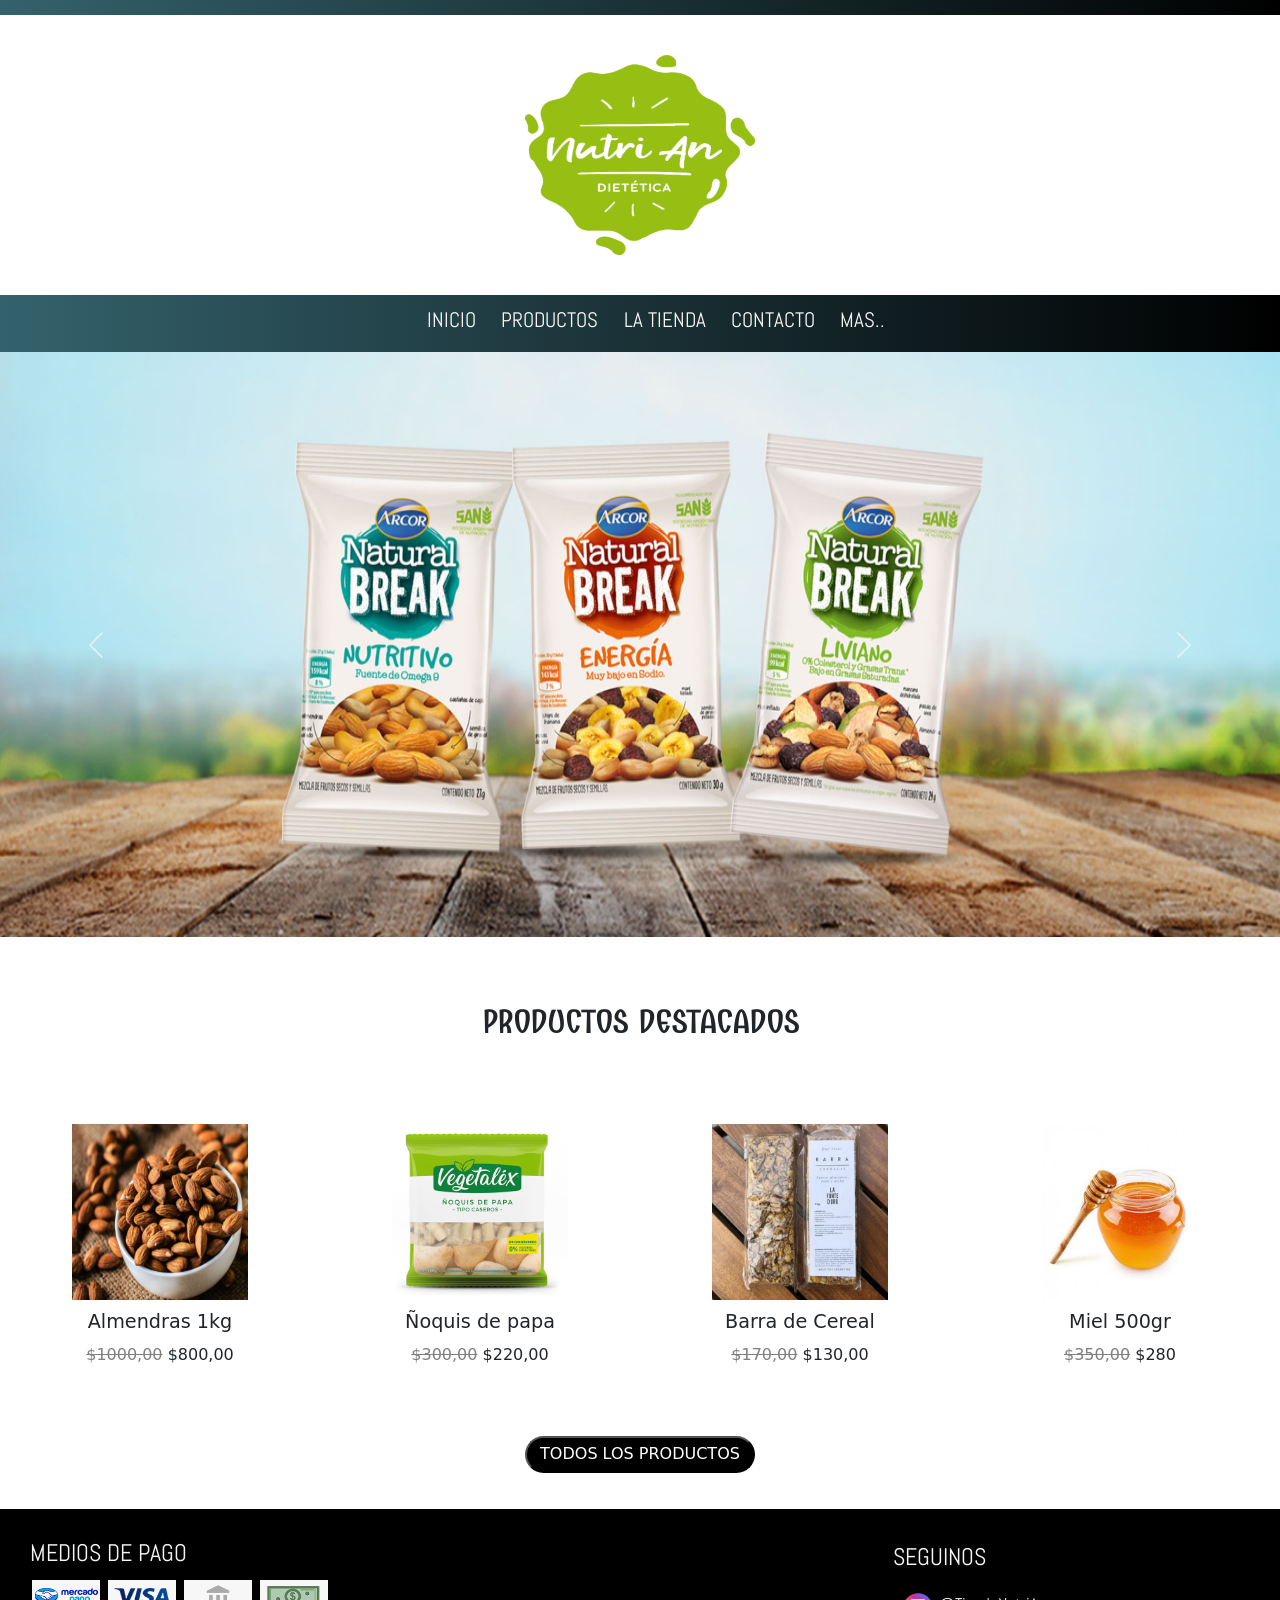
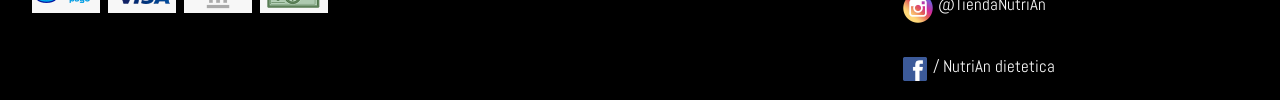
<file: index.html>
<!DOCTYPE html>
<html lang="en">
<head>
    <meta charset="UTF-8">
    <meta http-equiv="X-UA-Compatible" content="IE=edge">
    <meta name="viewport" content="width=device-width, initial-scale=1.0">
    <meta name="description" content="dietetica Nutrian con una larga lista de productos a la venta en la ciudad de ricardone">
    <meta name="keywords" content="tienda, dietetica, nutricion">
    <link href="https://cdn.jsdelivr.net/npm/bootstrap@5.2.0/dist/css/bootstrap.min.css" rel="stylesheet" integrity="sha384-gH2yIJqKdNHPEq0n4Mqa/HGKIhSkIHeL5AyhkYV8i59U5AR6csBvApHHNl/vI1Bx" crossorigin="anonymous">
    <link href="https://fonts.googleapis.com/css2?family=Abel&family=Edu+VIC+WA+NT+Beginner:wght@500&display=swap" rel="stylesheet">
    <link href="https://fonts.googleapis.com/css2?family=Combo&display=swap" rel="stylesheet">
    <link rel="stylesheet" href="https://cdnjs.cloudflare.com/ajax/libs/animate.css/4.1.1/animate.min.css">
    <link rel="shortcut icon" type="image/x-icon" href="./img/Logo-Nutrian.png">
    <link rel="stylesheet" href="./css/style.css">
    <title>Tienda Dietetica NutriAn</title>
</head>
<body>
    <!-- Encabezado y logo-->
    <header class="headerIndex">

        <div class="animate__animated animate__rubberBand">
            <img class="logoPrincipal" src="./img/Logo-Nutrian.png" alt="Logo de la empresa">
        </div>

    <!--Menu de navegacion y carrusel-->
        <div class="menuNav">
            <nav class="indexNav">
                <ul>
                    <li><a href="./index.html"> INICIO</a></li>
                    <li><a href="./pages/productos.html"> PRODUCTOS</a></li>
                    <li><a href="./pages/la-tienda.html"> LA TIENDA</a></li>
                    <li><a href="./pages/contacto.html"> CONTACTO</a></li>
                    <li><a href="./pages/mas.html"> MAS..</a></li>
                </ul>
            </nav>
        
            <div id="carouselExampleFade" class="carousel slide carousel-fade" data-bs-ride="carousel">
                <div class="carousel-inner">
                    <div class="carousel-item active">
                        <img src="./img/background.image/n.break-carrousel2.jpg" class="d-block w-100" alt="cartel promocional billetera santa fe">
                    </div>
                    <div class="carousel-item">
                        <img src="./img/background.image/billetera.santafe.jpg" class="d-block w-100" alt="paquete de frutos secos">
                    </div>
                    <div class="carousel-item">
                        <img src="./img/background.image/Foto-dietéticas.jpg" class="d-block w-100" alt="productos en gongola">
                    </div>
                </div>
                <button class="carousel-control-prev" type="button" data-bs-target="#carouselExampleFade" data-bs-slide="prev">
                    <span class="carousel-control-prev-icon" aria-hidden="true"></span>
                    <span class="visually-hidden">Previous</span>
                </button>
                <button class="carousel-control-next" type="button" data-bs-target="#carouselExampleFade" data-bs-slide="next">
                    <span class="carousel-control-next-icon" aria-hidden="true"></span>
                    <span class="visually-hidden">Next</span>
                </button>
            </div>
        </div>

    </header>

    <main class="mainHome">

        <!--cuerpo de la pagina. Exposicion de algunos productos-->
        <div class="h1Inicio">
            <h1 class="estiloH1Inicio"> PRODUCTOS DESTACADOS</h1>
        </div>

        <div class="imgIndex1 animacionCard">
            <img src="./img/productos/almendra-pd.1.jpg" alt="tason de almendras">
            <h3 class="h3Index"> Almendras 1kg</h3>
            <p><del>$1000,00</del> $800,00</p>
        </div>
        <div class="imgIndex2 animacionCard">
            <img src="./img/productos/noquis-papa.jpg" alt="paquete de vegetalex">
            <h3 class="h3Index">Ñoquis de papa</h3>
            <p><del>$300,00</del> $220,00</p>
        </div>
        <div class="imgIndex3 animacionCard">
            <img src="./img/productos/barracereal-pd.3.jpg" alt="Barritas de cereales">
            <h3 class="h3Index"> Barra de Cereal</h3>
            <p><del>$170,00</del> $130,00</p>
        </div>
        <div class="imgIndex4 animacionCard">
            <img src="./img/productos/Miel-pd.4.jpg" alt="tarro de miel">
            <h3 class="h3Index"> Miel 500gr</h3>
            <p><del>$350,00</del> $280</p>
        </div>

        <button class="botonProductosIndex"> 
            <a href="./pages/productos.html"> TODOS LOS PRODUCTOS</a>
        </button>

    </main>

    <footer class="footerStyle">

        <!-- informacion para transacciones y redes sociales-->
        <div class="logoPago">
            <h2 class="h2Pago"> MEDIOS DE PAGO</h2>    
            <img src="./img/mercadopago.png" alt="Logo de mercado pago">
            <img src="./img/footer-visa.png" alt="Logo de visa">
            <img src="./img/footer-transferencia.png" alt="Logo de transferencia bancaria">
            <img src="./img/footer-efectivo.png" alt="Logo de pago en efectivo">
        </div>

        <div>
            <h2 class="h2Posicion"> SEGUINOS</h2>
            <div class="logoRedes">
                <img class="logoI" src="./img/footer-Instagram-Logo.png" alt="logo de instagram">
                <a href="https://www.instagram.com/" target="_blank"><p class="logoStyle"> @TiendaNutriAn</p></a>
            </div>
            <div class="logoRedes">
            <img class="logoF" src="./img/footer-logo.Face.webp" alt="logo de facebook">
            <a href="https://www.facebook.com/profile.php?id=100054304490210" target="_blank"><p class="logoStyle"> / NutriAn dietetica</p></a>
            </div>
        </div>

    </footer>

    <script src="https://cdn.jsdelivr.net/npm/bootstrap@5.2.0/dist/js/bootstrap.bundle.min.js" integrity="sha384-A3rJD856KowSb7dwlZdYEkO39Gagi7vIsF0jrRAoQmDKKtQBHUuLZ9AsSv4jD4Xa" crossorigin="anonymous"></script>
</body>
</html>
</file>
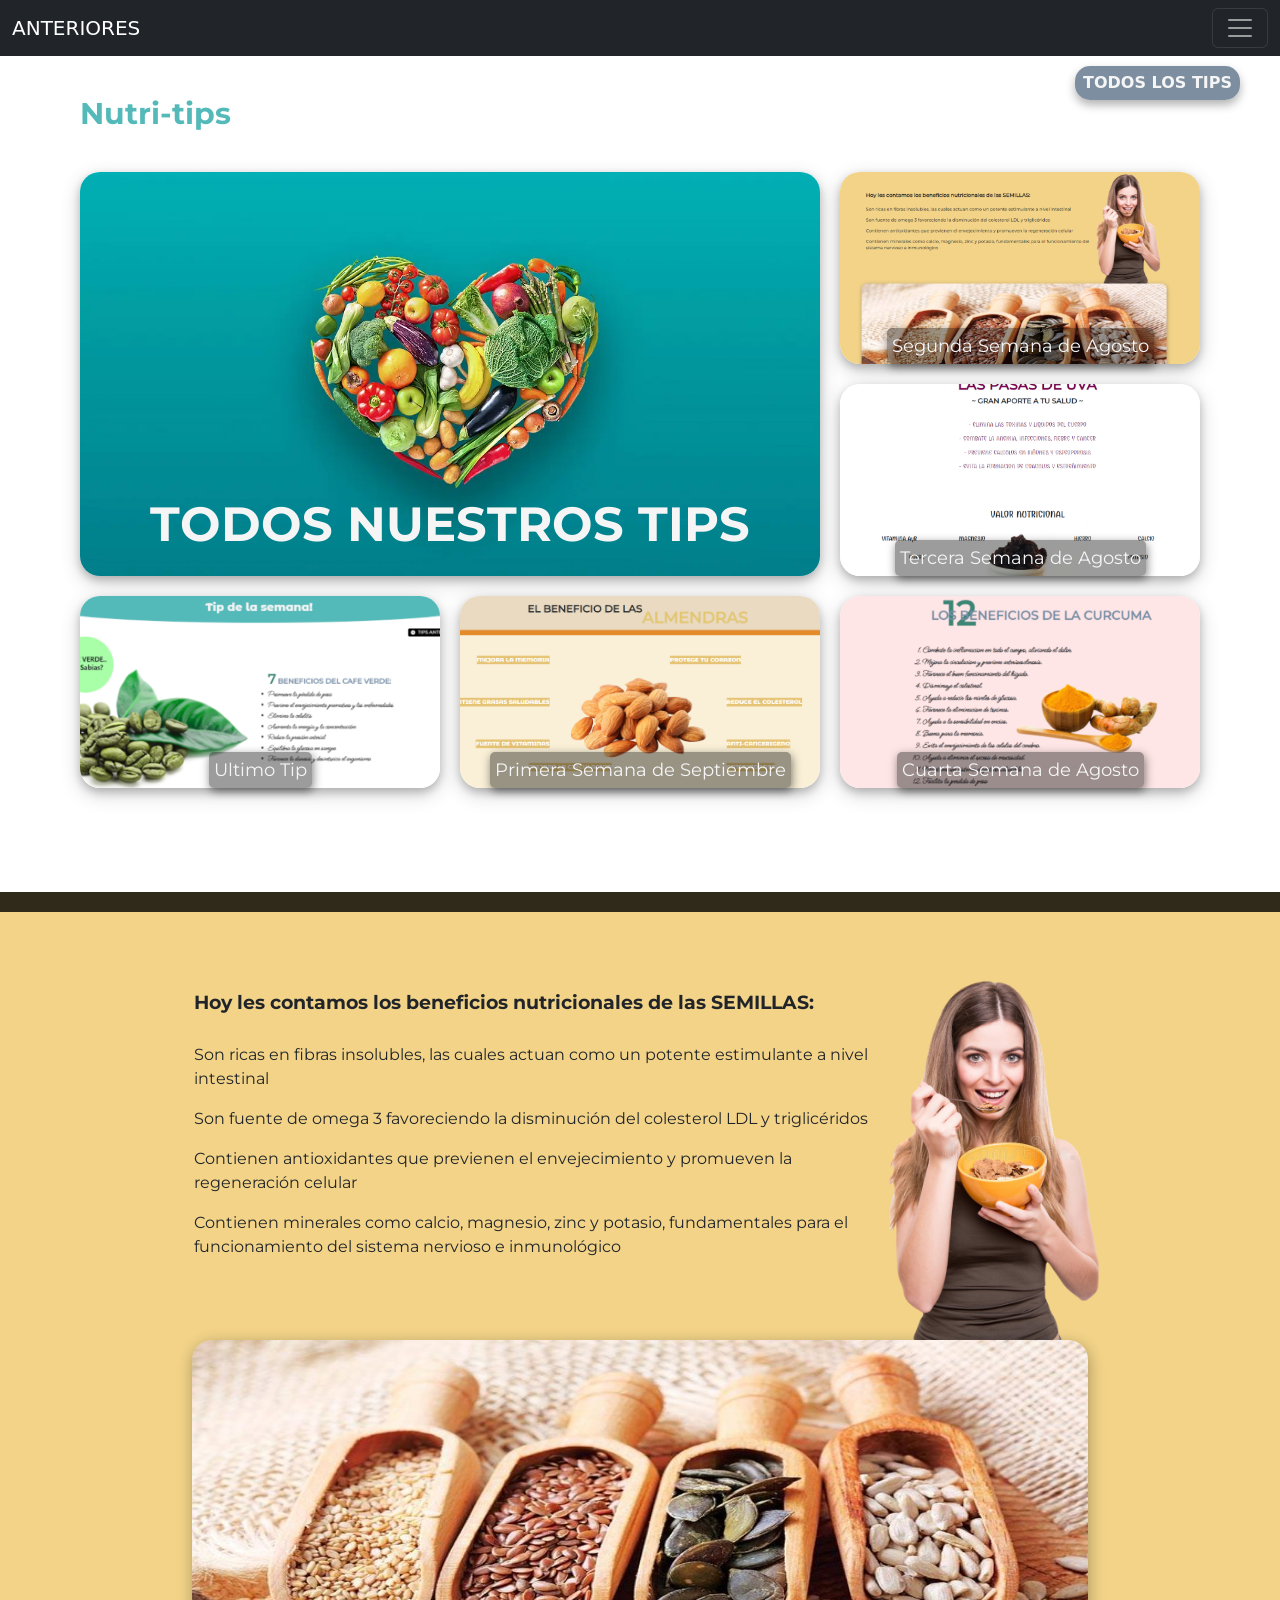
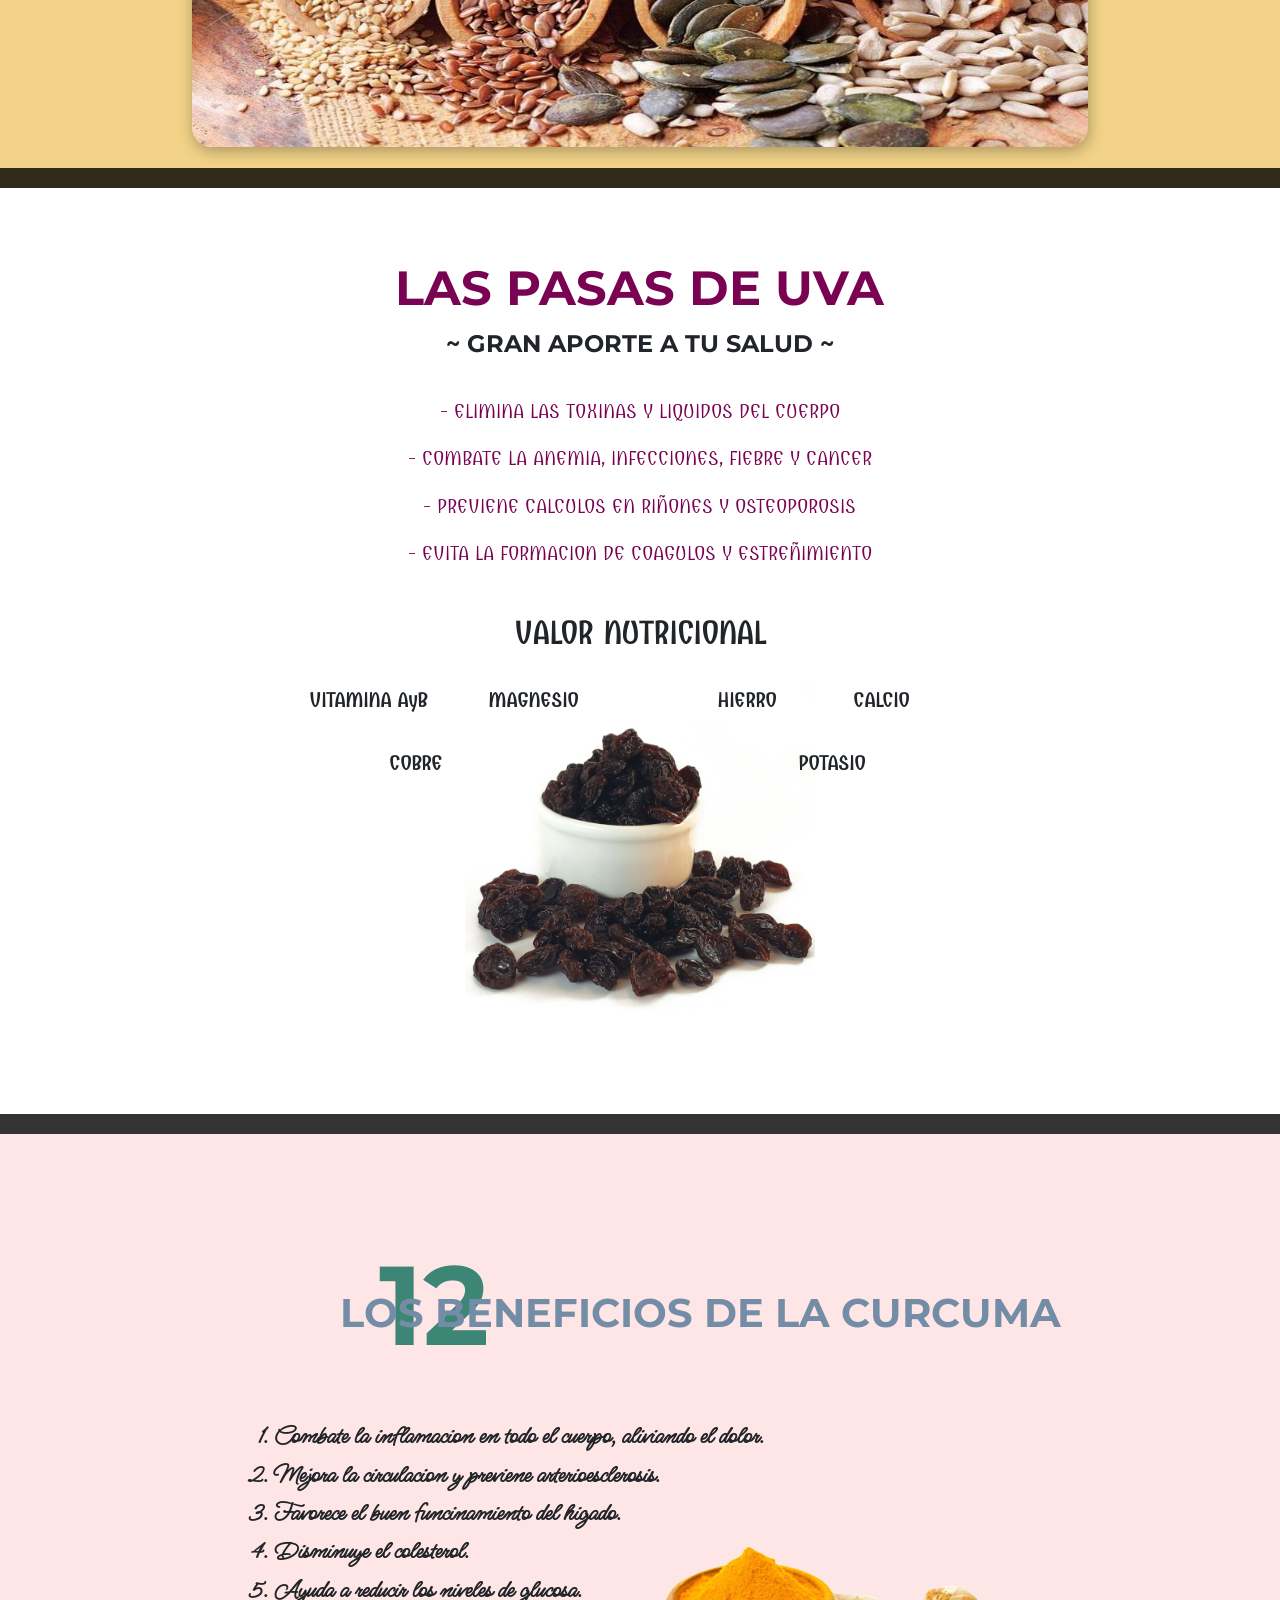
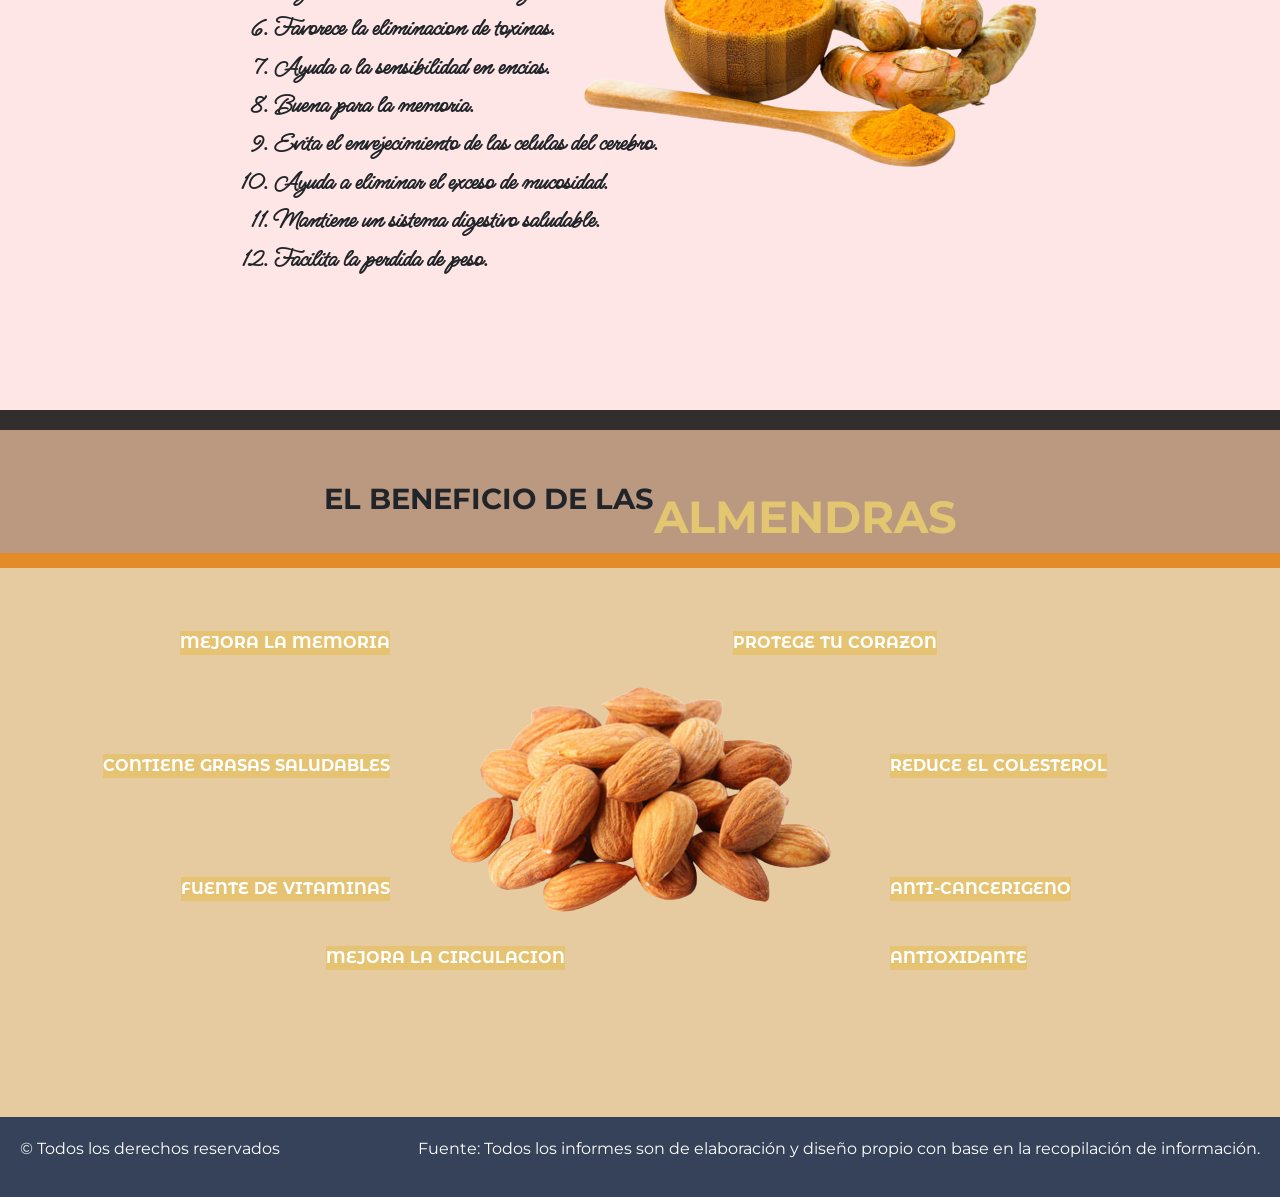
<file: pages/anteriores.html>
<!DOCTYPE html>
<html lang="en">
<head>
    <meta charset="UTF-8">
    <meta http-equiv="X-UA-Compatible" content="IE=edge">
    <meta name="viewport" content="width=device-width, initial-scale=1.0">
    <meta name="description" content="informes del mundo de la nutricion de semanas anteriores">
    <meta name="keywords" content="informacion, nutricion, datos">
    <link href="https://cdn.jsdelivr.net/npm/bootstrap@5.2.0/dist/css/bootstrap.min.css" rel="stylesheet" integrity="sha384-gH2yIJqKdNHPEq0n4Mqa/HGKIhSkIHeL5AyhkYV8i59U5AR6csBvApHHNl/vI1Bx" crossorigin="anonymous">
    <link href="https://fonts.googleapis.com/css2?family=Montserrat:wght@500&display=swap" rel="stylesheet">
    <link href="https://fonts.googleapis.com/css2?family=Combo&display=swap" rel="stylesheet">
    <link href="https://fonts.googleapis.com/css2?family=Ms+Madi&display=swap" rel="stylesheet">
    <link href="https://fonts.googleapis.com/css2?family=Montserrat+Alternates:wght@800&display=swap" rel="stylesheet">
    <link href="https://fonts.googleapis.com/css2?family=Abel&family=Edu+VIC+WA+NT+Beginner:wght@500&display=swap" rel="stylesheet">
    <link rel="stylesheet" href="https://cdnjs.cloudflare.com/ajax/libs/animate.css/4.1.1/animate.min.css">
    <link rel="shortcut icon" href="../img/Logo-Nutrian.png" type="image/x-icon">
    <link rel="stylesheet" href="../css/style.css">
    <title>Tips Anteriores</title>
</head>
<body>
    <header>

        <nav class="navbar navbar-dark bg-dark fixed-top row navTips">
            <div class="container-fluid">
                <a class="navbar-brand" href="#">ANTERIORES</a>
                <button class="navbar-toggler" type="button" data-bs-toggle="offcanvas" data-bs-target="#offcanvasDarkNavbar" aria-controls="offcanvasDarkNavbar">
                    <span class="navbar-toggler-icon"></span>
                </button>

                <div class="offcanvas offcanvas-end text-bg-dark" tabindex="-1" id="offcanvasDarkNavbar" aria-labelledby="offcanvasDarkNavbarLabel">

                    <div class="offcanvas-header">
                        <h5 class="offcanvas-title" id="offcanvasDarkNavbarLabel">MENU</h5>
                        <button type="button" class="btn-close btn-close-white" data-bs-dismiss="offcanvas" aria-label="Close"></button>
                    </div>

                    <div class="offcanvas-body">
                        <ul class="navbar-nav justify-content-end flex-grow-1 pe-3">
                            <li class="nav-item">
                                <a class="nav-link active" aria-current="page" href="../index.html">INICIO</a>
                            </li>
                            <li class="nav-item">
                                <a class="nav-link active" aria-current="page" href="./productos.html">PRODUCTOS</a>
                            </li>
                            <li class="nav-item">
                                <a class="nav-link active" aria-current="page" href="./la-tienda.html">LA TIENDA</a>
                            </li>
                            <li class="nav-item">
                                <a class="nav-link active" aria-current="page" href="./contacto.html">CONTACTO</a>
                            </li>
                            <li class="nav-item dropdown">
                                <a class="nav-link dropdown-toggle" href="#" role="button" data-bs-toggle="dropdown" aria-expanded="false">MAS..</a>
                                <ul class="dropdown-menu dropdown-menu-dark">
                                    <li><a class="dropdown-item" href="./mas.html">Tip de la semana</a></li>
                                    <li><hr class="dropdown-divider"></li>
                                    <li><a class="dropdown-item" href="#">Anteriores</a></li>
                                </ul>
                            </li>
                        </ul>
                    </div>                   
                </div>
            </div>
        </nav>

        <div class="buttonTop" id="seccion1">
            <a href="#seccion1">TODOS LOS TIPS</a>
        </div>

        <div class="h1Tips">
            <h1>Nutri-tips</h1>
        </div>

    </header>
    <main>

        <section class="seccion-1">
            <div class="principal">
                <p>TODOS NUESTROS TIPS</p>
            </div>
            <div class="tipUltimo">
                <a href="./mas.html">Ultimo Tip</a>
            </div>
            <div class="tip-1">
                <a href="#seccion2">Segunda Semana de Agosto</a>
            </div>
            <div class="tip-2">
                <a href="#seccion3">Tercera Semana de Agosto</a>
            </div>
            <div class="tip-3">
                <a href="#seccion4">Cuarta Semana de Agosto</a> 
            </div>
            <div class="tip-4">
                <a href="#seccion5">Primera Semana de Septiembre</a>
            </div>
        </section>

        <section class="seccion-2" id="seccion2">
            <div class="imgCabezaS2">
                <img src="../img/background.image/semilla-encabezado.png" alt="una chica pensativa">
            </div>
            <div class="texto">
                <p class="titulo">Hoy les contamos los beneficios nutricionales de las SEMILLAS:</p>
                <p>Son ricas en fibras insolubles, las cuales actuan como un potente estimulante a nivel intestinal</p>
                <p>Son fuente de omega 3 favoreciendo la disminución del colesterol LDL y triglicéridos</p>
                <p>Contienen antioxidantes que previenen el envejecimiento y promueven la regeneración celular</p>
                <p>Contienen minerales como calcio, magnesio, zinc y potasio, fundamentales para el funcionamiento del sistema nervioso e inmunológico</p>
            </div>
            <div class="imgFondoS2">
             <img src="../img/background.image/tip-semillas.jpg" alt="distintos tipos de semillas">
           </div>
        </section>

        <section class="seccion-3" id="seccion3">
            <div class="tituloS3">
                <h2>LAS PASAS DE UVA</h2>
            </div>
            <div class="subtituloS3">
                <P>~ GRAN APORTE A TU SALUD ~</P>
            </div>
            <div class="textoS3">
                <P>- ELIMINA LAS TOXINAS Y LIQUIDOS DEL CUERPO</P>
                <P>- COMBATE LA ANEMIA, INFECCIONES, FIEBRE Y CANCER</P>
                <P>- PREVIENE CALCULOS EN RIÑONES Y OSTEOPOROSIS</P>
                <P>- EVITA LA FORMACION DE COAGULOS Y ESTREÑIMIENTO</P>
            </div>
            <div class="h3S3">
                <h3>VALOR NUTRICIONAL</h3>
            </div>

            <div class="prop1"><p>VITAMINA AyB</p></div>
            <div class="prop2"><p>MAGNESIO</p></div>
            <div class="prop3"><p>HIERRO</p></div>
            <div class="prop4"><p>CALCIO</p></div>
            <div class="prop5"><p>COBRE</p></div>
            <div class="prop6"><p>POTASIO</p></div>
             
            <div class="imgS3">
                <img src="../img/background.image/tazon-pasas.jpg" alt="plato lleno de pasas de uva">
            </div>

        </section>

        <section class="seccion-4" id="seccion4">
            <div class="tituloS4">
                <h2>
                    <span>12</span>
                    LOS BENEFICIOS DE LA CURCUMA
                </h2>
            </div>
            <div class="textoS4">
                <ol>
                    <li>Combate la inflamacion en todo el cuerpo, aliviando el dolor.</li>
                    <li>Mejora la circulacion y previene arterioesclerosis.</li>
                    <li>Favorece el buen funcinamiento del higado.</li>
                    <li>Disminuye el colesterol.</li>
                    <li>Ayuda a reducir los niveles de glucosa.</li>
                    <li>Favorece la eliminacion de toxinas.</li>
                    <li>Ayuda a la sensibilidad en encias.</li>
                    <li>Buena para la memoria.</li>
                    <li>Evita el envejecimiento de las celulas del cerebro.</li>
                    <li>Ayuda a eliminar el exceso de mucosidad.</li>
                    <li>Mantiene un sistema digestivo saludable.</li>
                    <li>Facilita la perdida de peso.</li>
                </ol>
            </div>
            <div class="imgS4">
                <img src="../img/background.image/curcuma.png" alt="curcuma molida en tazon y entera">
            </div>
        </section>

        <section class="seccion-5" id="seccion5">
            <div class="tituloS5">
                <p>EL BENEFICIO DE LAS</p>
                <H2>ALMENDRAS</H2>
            </div>

            <div class="atributo1"><p>MEJORA LA MEMORIA</p></div>
            <div class="atributo2"><p>PROTEGE TU CORAZON</p></div>
            <div class="atributo3"><p>CONTIENE GRASAS SALUDABLES</p></div>
            <div class="atributo4"><p>REDUCE EL COLESTEROL</p></div>
            <div class="atributo5"><p>FUENTE DE VITAMINAS</p></div>
            <div class="atributo6"><p>ANTI-CANCERIGENO</p></div>
            <div class="atributo7"><p>MEJORA LA CIRCULACION</p></div>
            <div class="atributo8"><p>ANTIOXIDANTE</p></div>

            <div class="imgS5">
                <img src="../img/background.image/almendras-seccion5.png" alt="almendras sueltas">
            </div>
        </section>

    </main>

    <footer class="footerAnteriores">
        <p>© Todos los derechos reservados</p>
        <p>Fuente: Todos los informes son de elaboración y diseño propio con base en la recopilación de información.</p>
    </footer>

    <script src="https://cdn.jsdelivr.net/npm/bootstrap@5.2.0/dist/js/bootstrap.bundle.min.js" integrity="sha384-A3rJD856KowSb7dwlZdYEkO39Gagi7vIsF0jrRAoQmDKKtQBHUuLZ9AsSv4jD4Xa" crossorigin="anonymous"></script>   
</body>
</html>
</file>
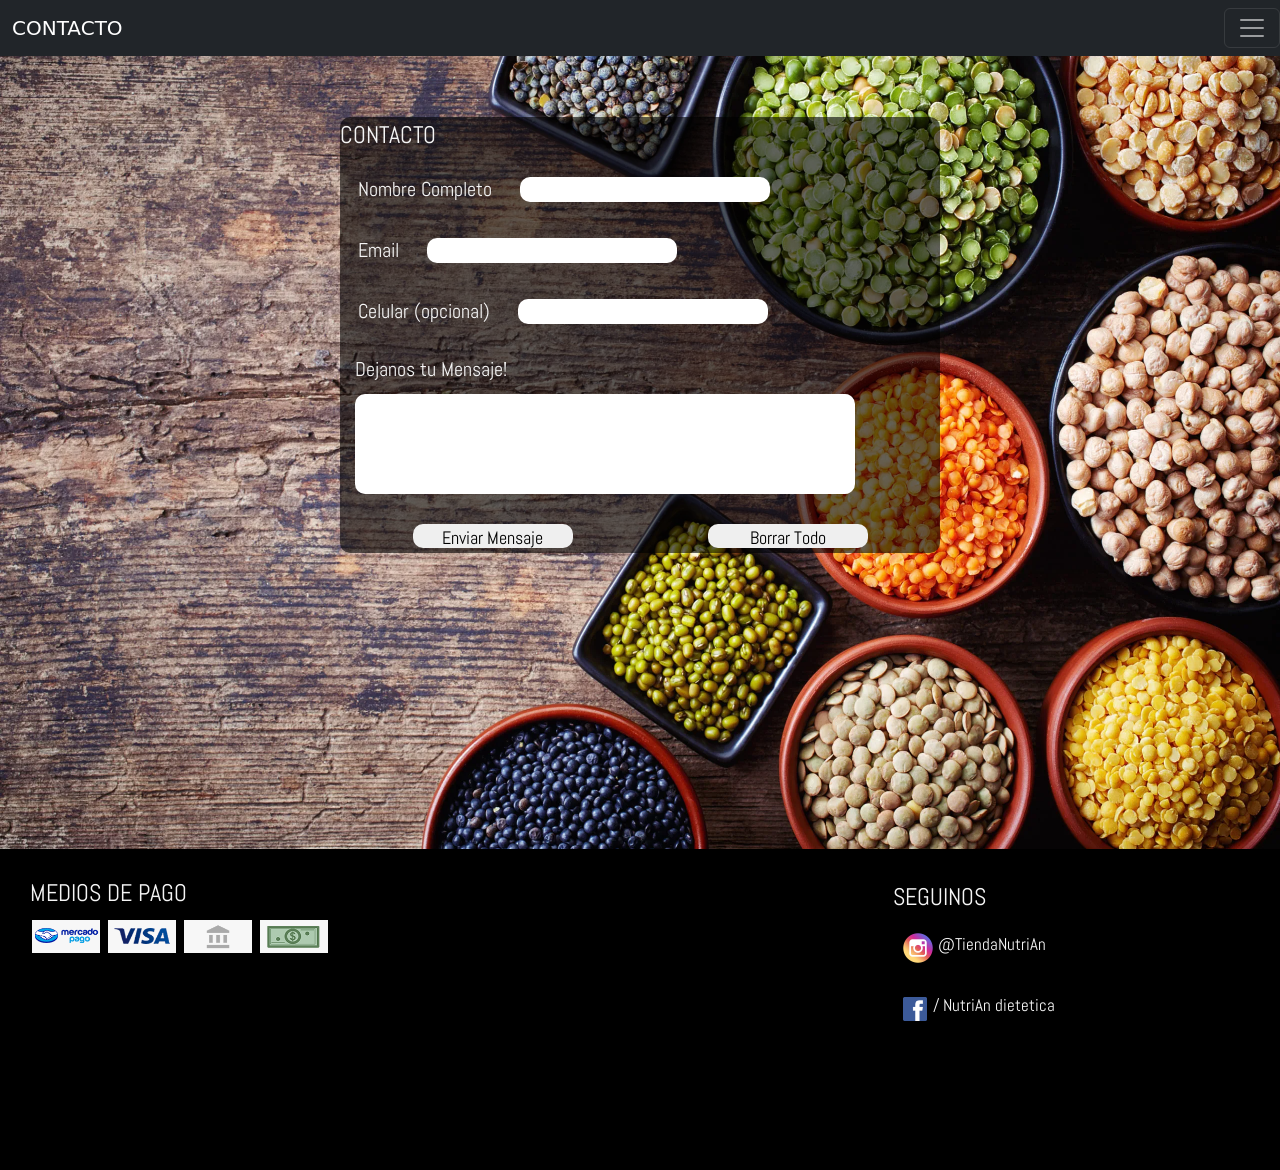
<file: pages/contacto.html>
<!DOCTYPE html>
<html lang="en">
<head>
    <meta charset="UTF-8">
    <meta http-equiv="X-UA-Compatible" content="IE=edge">
    <meta name="viewport" content="width=device-width, initial-scale=1.0">
    <meta name="description" content="hoja de contacto, dejanos tu mensaje">
    <meta name="keywords" content="contacto, mensaje">
    <link href="https://cdn.jsdelivr.net/npm/bootstrap@5.2.0/dist/css/bootstrap.min.css" rel="stylesheet" integrity="sha384-gH2yIJqKdNHPEq0n4Mqa/HGKIhSkIHeL5AyhkYV8i59U5AR6csBvApHHNl/vI1Bx" crossorigin="anonymous">
    <link href="https://fonts.googleapis.com/css2?family=Abel&family=Edu+VIC+WA+NT+Beginner:wght@500&display=swap" rel="stylesheet">
    <link rel="stylesheet" href="https://cdnjs.cloudflare.com/ajax/libs/animate.css/4.1.1/animate.min.css">
    <link rel="shortcut icon" href="../img/Logo-Nutrian.png" type="image/x-icon">
    <link rel="stylesheet" href="../css/style.css">
    <title>Contacto</title>
</head>
<body class="hojaContacto">
    <header class="container-fluid headerContacto">

        <!--Menu de navegacion para poder moverme a las demas paginas-->

        <nav class="navbar navbar-dark bg-dark fixed-top row navContacto">
            <div class="container-fluid col-12">
                <a class="navbar-brand" href="#">CONTACTO</a>
                <button class="navbar-toggler" type="button" data-bs-toggle="offcanvas" data-bs-target="#offcanvasDarkNavbar" aria-controls="offcanvasDarkNavbar">
                    <span class="navbar-toggler-icon"></span>
                </button>

                <div class="offcanvas offcanvas-end text-bg-dark" tabindex="-1" id="offcanvasDarkNavbar" aria-labelledby="offcanvasDarkNavbarLabel">

                    <div class="offcanvas-header">
                        <h5 class="offcanvas-title" id="offcanvasDarkNavbarLabel">MENU</h5>
                        <button type="button" class="btn-close btn-close-white" data-bs-dismiss="offcanvas" aria-label="Close"></button>
                    </div>

                    <div class="offcanvas-body">
                        <ul class="navbar-nav justify-content-end flex-grow-1 pe-3">
                            <li class="nav-item">
                                <a class="nav-link active" aria-current="page" href="../index.html">INICIO</a>
                            </li>
                            <li class="nav-item">
                                <a class="nav-link active" aria-current="page" href="./productos.html">PRODUCTOS</a>
                            </li>
                            <li class="nav-item">
                                <a class="nav-link active" aria-current="page" href="./la-tienda.html">LA TIENDA</a>
                            </li>
                            <li class="nav-item dropdown">
                                <a class="nav-link dropdown-toggle" href="#" role="button" data-bs-toggle="dropdown" aria-expanded="false">MAS..</a>
                                <ul class="dropdown-menu dropdown-menu-dark">
                                    <li><a class="dropdown-item" href="./mas.html">Tip de la semana</a></li>
                                    <li><hr class="dropdown-divider"></li>
                                    <li><a class="dropdown-item" href="./anteriores.html">Anteriores</a></li>
                                </ul>
                            </li>
                        </ul>
                    </div>                   
                </div>
            </div>
        </nav> 



    </header>
    <main class="mainContacto">

        <!--Formulario de contacto-->
        
        <form class="formulario animate__animated animate__fadeInRight">
            <fieldset>
                <legend> CONTACTO</legend>
                <div class="form">
                    <label for="Name"> Nombre Completo</label>
                    <input type="text" name="name" id="name">
                </div>
                <div class="form">
                    <label for="email"> Email</label>
                    <input type="email" name="email" id="email">
                </div>
                <div class="form">
                    <label for="Celular"> Celular (opcional)</label>
                    <input type="number" name="celular" id="celular">
                </div>
                <div class="formDistinto">
                    <label for="Mensaje"> Dejanos tu Mensaje!</label>
                    <input type="text" name="mensaje" id="mensaje">
                </div>
                <div class="formButton">
                    <input type="submit" value="Enviar Mensaje">
                    <input type="reset" value="Borrar Todo">
                </div>
            </fieldset>
        </form>
        
    </main>

    <footer class="footerStyleContacto">

        <!-- informacion para transacciones y redes sociales-->
        <div class="logoPago">
            <h2 class="h2Pago"> MEDIOS DE PAGO</h2>    
            <img src="../img/mercadopago.png" alt="Logo de mercado pago">
            <img src="../img/footer-visa.png" alt="Logo de visa">
            <img src="../img/footer-transferencia.png" alt="Logo de transferencia bancaria">
            <img src="../img/footer-efectivo.png" alt="Logo de pago en efectivo">
        </div>

        <div>
            <h2 class="h2Posicion"> SEGUINOS</h2>
            <div class="logoRedes">
                <img class="logoI" src="../img/footer-Instagram-Logo.png" alt="logo de instagram">
                <a href="https://www.instagram.com/" target="_blank"><p class="logoStyle"> @TiendaNutriAn</p></a>
            </div>
            <div class="logoRedes">
            <img class="logoF" src="../img/footer-logo.Face.webp" alt="logo de facebook">
            <a href="https://www.facebook.com/profile.php?id=100054304490210" target="_blank"><p class="logoStyle"> / NutriAn dietetica</p></a>
            </div>
        </div>

    </footer> 

    <script src="https://cdn.jsdelivr.net/npm/bootstrap@5.2.0/dist/js/bootstrap.bundle.min.js" integrity="sha384-A3rJD856KowSb7dwlZdYEkO39Gagi7vIsF0jrRAoQmDKKtQBHUuLZ9AsSv4jD4Xa" crossorigin="anonymous"></script>
</body>
</html>
</file>
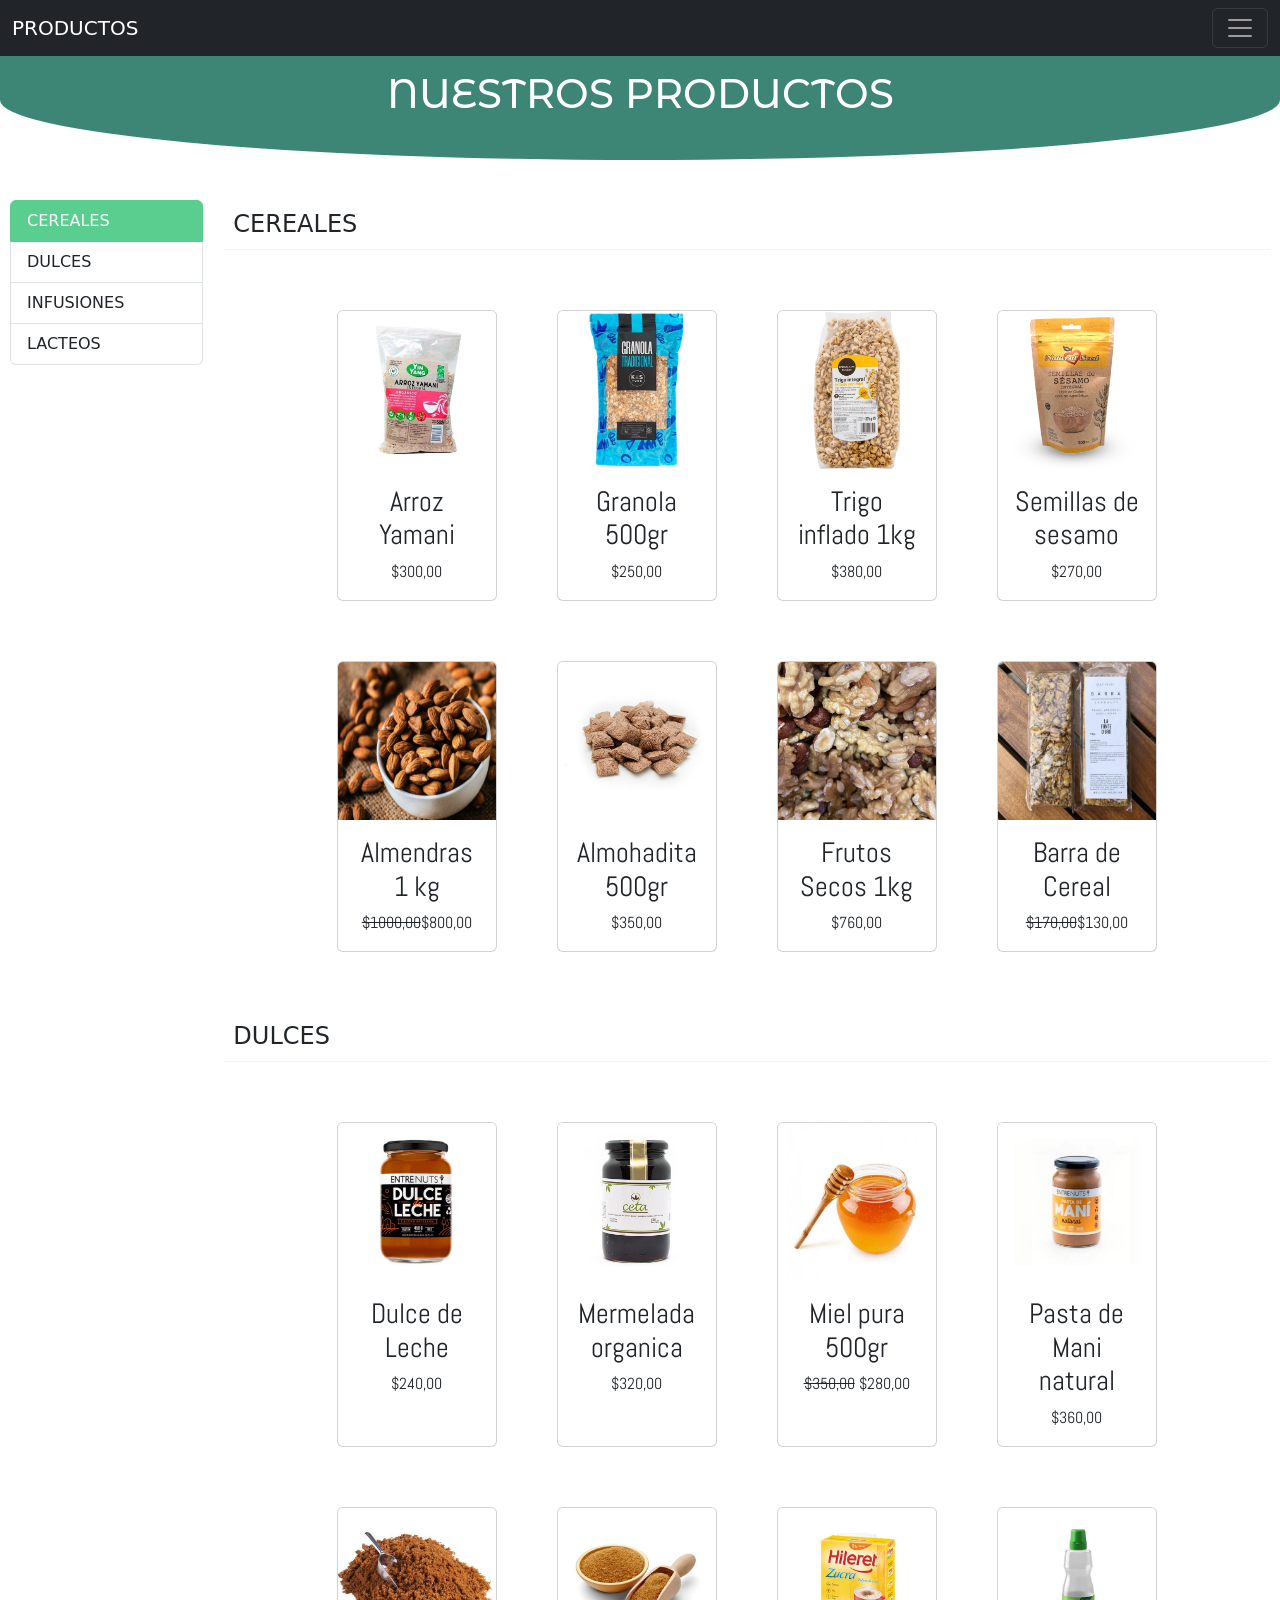
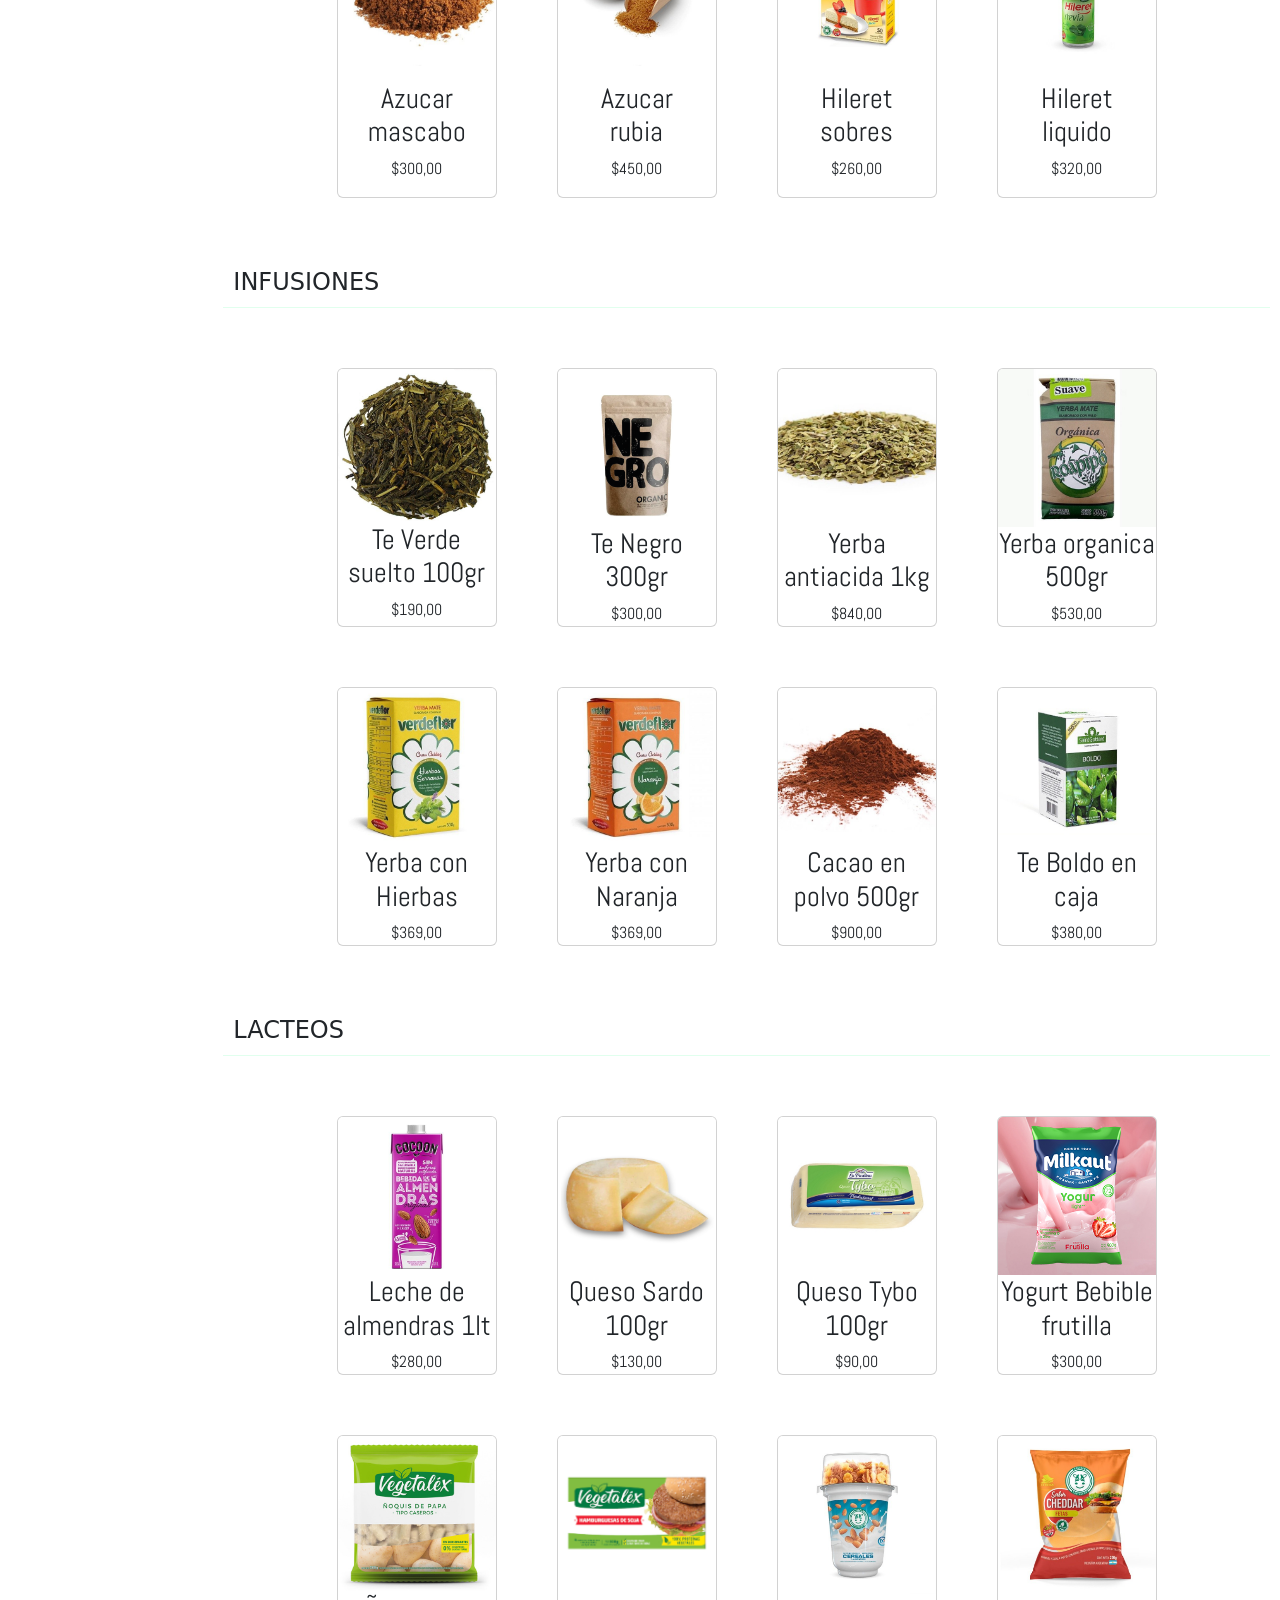
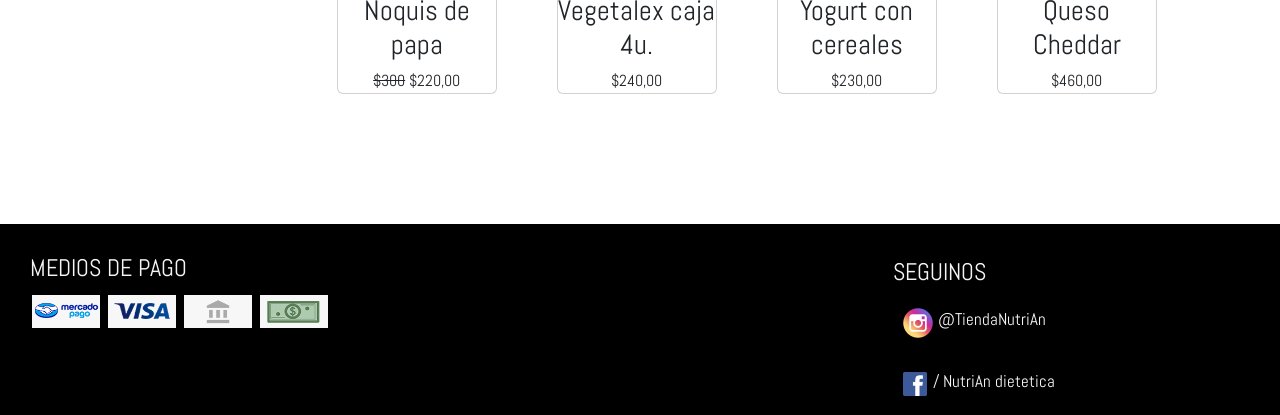
<file: pages/productos.html>
<!DOCTYPE html>
<html lang="en">
<head>
    <meta charset="UTF-8">
    <meta http-equiv="X-UA-Compatible" content="IE=edge">
    <meta name="viewport" content="width=device-width, initial-scale=1.0">
    <meta name="description" content="lista de todos los pructos los cuales contamos en la tienda">
    <meta name="keywords" content="productos, venta, nutricion, tienda">
    <link href="https://cdn.jsdelivr.net/npm/bootstrap@5.2.0/dist/css/bootstrap.min.css" rel="stylesheet" integrity="sha384-gH2yIJqKdNHPEq0n4Mqa/HGKIhSkIHeL5AyhkYV8i59U5AR6csBvApHHNl/vI1Bx" crossorigin="anonymous">
    <link href="https://fonts.googleapis.com/css2?family=Abel&family=Edu+VIC+WA+NT+Beginner:wght@500&display=swap" rel="stylesheet">
    <link href="https://fonts.googleapis.com/css2?family=Montserrat+Alternates:wght@800&display=swap" rel="stylesheet">
    <link rel="stylesheet" href="https://cdnjs.cloudflare.com/ajax/libs/animate.css/4.1.1/animate.min.css">
    <link rel="shortcut icon" href="../img/Logo-Nutrian.png" type="image/x-icon">
    <link rel="stylesheet" href="../css/style.css">
    <title>Productos de la Tienda</title>
</head>
<body>
    <header class="container-fluid headerProductos">

        <!--Menu de navegacion para poder moverme a las demas paginas-->

        <nav class="navbar navbar-dark bg-dark fixed-top row navProductos">
            <div class="container-fluid col-12">
                <a class="navbar-brand" href="#">PRODUCTOS</a>
                <button class="navbar-toggler" type="button" data-bs-toggle="offcanvas" data-bs-target="#offcanvasDarkNavbar" aria-controls="offcanvasDarkNavbar">
                    <span class="navbar-toggler-icon"></span>
                </button>

                <div class="offcanvas offcanvas-end text-bg-dark" tabindex="-1" id="offcanvasDarkNavbar" aria-labelledby="offcanvasDarkNavbarLabel">

                    <div class="offcanvas-header">
                        <h5 class="offcanvas-title" id="offcanvasDarkNavbarLabel">MENU</h5>
                        <button type="button" class="btn-close btn-close-white" data-bs-dismiss="offcanvas" aria-label="Close"></button>
                    </div>

                    <div class="offcanvas-body">
                        <ul class="navbar-nav justify-content-end flex-grow-1 pe-3">
                            <li class="nav-item">
                                <a class="nav-link active" aria-current="page" href="../index.html">INICIO</a>
                            </li>
                            <li class="nav-item">
                                <a class="nav-link active" aria-current="page" href="./la-tienda.html">LA TIENDA</a>
                            </li>
                            <li class="nav-item">
                                <a class="nav-link active" aria-current="page" href="./contacto.html">CONTACTO</a>
                            </li>
                            <li class="nav-item dropdown">
                                <a class="nav-link dropdown-toggle" href="#" role="button" data-bs-toggle="dropdown" aria-expanded="false">MAS..</a>
                                <ul class="dropdown-menu dropdown-menu-dark">
                                    <li><a class="dropdown-item" href="./mas.html">Tip de la semana</a></li>
                                    <li><hr class="dropdown-divider"></li>
                                    <li><a class="dropdown-item" href="./anteriores.html">Anteriores</a></li>
                                </ul>
                            </li>
                        </ul>
                    </div>                   
                </div>
            </div>
        </nav>  

    </header>
    <main class="container-fluid mainProductos">

        <!--titulo principal-->

        <div class="row cabeceraProductos animate__animated animate__fadeInDown">
            <h1 class="h1Productos col-12 animate__animated animate__fadeInUp"> NUESTROS PRODUCTOS</h1>
        </div>

        <!--lista de productos dividos en secciones-->

        <div class="row">

            <div class="col-2 lista">
                <div id="list-example" class="list-group">
                    <a class="list-group-item list-group-item-action" href="#list-item-1">CEREALES</a>
                    <a class="list-group-item list-group-item-action" href="#list-item-2">DULCES</a>
                    <a class="list-group-item list-group-item-action" href="#list-item-3">INFUSIONES</a>
                    <a class="list-group-item list-group-item-action" href="#list-item-4">LACTEOS</a>
                </div>
            </div>

            <div class="col-10 lista">
                <div data-bs-spy="scroll" data-bs-target="#list-example" data-bs-smooth-scroll="true" class="scrollspy-example" tabindex="0">
                    <h4 id="list-item-1">CEREALES</h4>
                    <section class="row text-center justify-content-center productos">
                        <div class="card col-3 tarjeta" style="width: 10rem;">
                            <img src="../img/productos/Arroz.jpeg" class="card-img-top"  alt="paquete de arroz">
                            <div class="card-body">
                                <h3 class="card-title">Arroz Yamani</h3>
                                <p class="card-text">$300,00</p>
                            </div>
                        </div>
                        <div class="card col-3 tarjeta" style="width: 10rem;">
                            <img src="../img/productos/Granola.jpeg" class="card-img-top" alt="Granola">
                            <div class="card-body">
                                <h3 class="card-title">Granola 500gr</h3>
                                <p class="card-text">$250,00</p>
                            </div>
                        </div>
                        <div class="card col-3 tarjeta" style="width: 10rem;">
                            <img src="../img/productos/trigo-inflado.jpg" class="card-img-top" alt="Trigo inflado">
                            <div class="card-body">
                                <h3 class="card-title">Trigo inflado 1kg</h3>
                                <p class="card-text">$380,00</p>
                            </div>
                        </div>
                        <div class="card col-3 tarjeta" style="width: 10rem;">
                            <img src="../img/productos/Sesamo.png" class="card-img-top" alt="Semillas de sesamo">
                            <div class="card-body">
                                <h3 class="card-title">Semillas de sesamo</h3>
                                <p class="card-text">$270,00</p>
                            </div>
                        </div>
                        <div class="card col-3 tarjeta" style="width: 10rem;">
                            <img src="../img/productos/almendra-pd.1.jpg" class="card-img-top"  alt="tason de almendras">
                            <div class="card-body">
                                <h3 class="card-title">Almendras 1 kg</h3>
                                <p class="card-text"><del>$1000,00</del>$800,00</p>
                            </div>
                        </div>
                        <div class="card col-3 tarjeta" style="width: 10rem;">
                            <img src="../img/productos/Cereal-Almohaditas.jpeg" class="card-img-top" alt="almohaditas rellenas">
                            <div class="card-body">
                                <h3 class="card-title">Almohadita 500gr</h3>
                                <p class="card-text">$350,00</p>
                            </div>
                        </div>
                        <div class="card col-3 tarjeta" style="width: 10rem;">
                            <img src="../img/productos/MixFrutosSecos.jpeg" class="card-img-top" alt="frutos secos">
                            <div class="card-body">
                                <h3 class="card-title">Frutos Secos 1kg</h3>
                                <p class="card-text">$760,00</p>
                            </div>
                        </div>
                        <div class="card col-3 tarjeta" style="width: 10rem;">
                            <img src="../img/productos/barracereal-pd.3.jpg" class="card-img-top" alt="barras de cereal">
                            <div class="card-body">
                                <h3 class="card-title">Barra de Cereal</h3>
                                <p class="card-text"><del>$170,00</del>$130,00</p>
                            </div>
                        </div>
                    </section>

                    <h4 id="list-item-2">DULCES</h4>
                    
                    <section class="row text-center justify-content-center productos">
                        <div class="card col-3 tarjeta" style="width: 10rem;">
                            <img src="../img/productos/DulceLeche.jpeg" class="card-img-top" alt="tarro de dulce">
                            <div class="card-body">
                                <h3 class="card-title"> Dulce de Leche</h3>
                                <p class="card-text"> $240,00</p>
                            </div>
                        </div>
                        <div class="card col-3 tarjeta" style="width: 10rem;">
                            <img src="../img/productos/Mermelada.jpeg" class="card-img-top" alt="Mermelada">
                            <div class="card-body">
                                <h3 class="card-title"> Mermelada organica</h3>
                                <p class="card-text"> $320,00</p>
                            </div>
                        </div>
                        <div class="card col-3 tarjeta" style="width: 10rem;">
                            <img src="../img/productos/Miel-pd.4.jpg" class="card-img-top" alt="Miel">
                            <div class="card-body">
                                <h3 class="card-title"> Miel pura 500gr</h3>
                                <p class="card-text"><del>$350,00</del> $280,00</p>
                            </div>
                        </div>
                        <div class="card col-3 tarjeta" style="width: 10rem;">
                            <img src="../img/productos/pastamani.jpeg" class="card-img-top" alt="tarro de pasta de mani">
                            <div class="card-body">
                                <h3 class="card-title"> Pasta de Mani natural</h3>
                                <p class="card-text"> $360,00</p>
                            </div>
                        </div>
                        <div class="card col-3 tarjeta" style="width: 10rem;">
                            <img src="../img/productos/azucar-mascabo.jpeg" class="card-img-top" alt="azucar marron suelta">
                            <div class="card-body">
                                <h3 class="card-title"> Azucar mascabo</h3>
                                <p class="card-text"> $300,00</p>
                            </div>
                        </div>
                        <div class="card col-3 tarjeta" style="width: 10rem;">
                            <img src="../img/productos/azucar-rubia.jpeg" class="card-img-top" alt="tason de azucar rubia">
                            <div class="card-body">
                                <h3 class="card-title"> Azucar rubia</h3>
                                <p class="card-text"> $450,00</p>
                            </div>
                        </div>
                        <div class="card col-3 tarjeta" style="width: 10rem;">
                            <img src="../img/productos/hileret-sobres.jpeg" class="card-img-top" alt="caja de edulcorante">
                            <div class="card-body">
                                <h3 class="card-title"> Hileret sobres</h3>
                                <p class="card-text"> $260,00</p>
                            </div>
                        </div>
                        <div class="card col-3 tarjeta" style="width: 10rem;">
                            <img src="../img/productos/stevia-liquido.jpeg" class="card-img-top" alt="tarro de edulcorante liquido">
                            <div class="card-body">
                                <h3 class="card-title"> Hileret liquido</h3>
                                <p class="card-text"> $320,00</p>
                            </div>
                        </div>
                    </section>

                    <h4 id="list-item-3">INFUSIONES</h4>

                    <section class="row text-center justify-content-center productos">
                        <div class="card col-3 tarjeta" style="width: 10rem;">
                            <img src="../img/productos/Te-Verde.jpeg" class="card-img-top" alt="te verde">
                            <div>
                                <h3 class="card-title"> Te Verde suelto 100gr</h3>
                                <p class="card-text"> $190,00</p>
                            </div>
                        </div>
                        <div class="card col-3 tarjeta" style="width: 10rem;">
                            <img src="../img/productos/Te-Negro.png" class="card-img-top" alt="Te">
                            <div>
                                <h3 class="card-title"> Te Negro 300gr</h3>
                                <p class="card-text"> $300,00</p>
                            </div>
                        </div>
                        <div class="card col-3 tarjeta" style="width: 10rem;">
                            <img src="../img/productos/Yerba antiacida.jpeg" class="card-img-top" alt="Yerba">
                            <div>
                                <h3 class="card-title"> Yerba antiacida 1kg</h3>
                                <p class="card-text"> $840,00</p>
                            </div>
                        </div>
                        <div class="card col-3 tarjeta" style="width: 10rem;">
                            <img src="../img/productos/Yerba organica.jpeg" class="card-img-top" alt="paquete de yerba">
                            <div>
                                <h3 class="card-title"> Yerba organica 500gr</h3>
                                <p class="card-text"> $530,00</p>
                            </div>
                        </div>
                        <div class="card col-3 tarjeta" style="width: 10rem;">
                            <img src="../img/productos/yerba-hierbas.jpeg" class="card-img-top" alt="Paquete de yerba">
                            <div>
                                <h3 class="card-title"> Yerba con Hierbas</h3>
                                <p class="card-text"> $369,00</p>
                            </div>
                        </div>
                        <div class="card col-3 tarjeta" style="width: 10rem;">
                            <img src="../img/productos/yerba-naranja.jpeg" class="card-img-top" alt="Paquete de yerba">
                            <div>
                                <h3 class="card-title"> Yerba con Naranja</h3>
                                <p class="card-text"> $369,00</p>
                            </div>
                        </div>
                        <div class="card col-3 tarjeta" style="width: 10rem;">
                            <img src="../img/productos/cacao.jpeg" class="card-img-top" alt="Cacao suelto">
                            <div>
                                <h3 class="card-title"> Cacao en polvo 500gr</h3>
                                <p class="card-text"> $900,00</p>
                            </div>
                        </div>
                        <div class="card col-3 tarjeta" style="width: 10rem;">
                            <img src="../img/productos/boldo.jpeg" class="card-img-top" alt="caja de te de boldo">
                            <div>
                                <h3 class="card-title">Te Boldo en caja</h3>
                                <p class="card-text"> $380,00</p>
                            </div>
                        </div>
                    </section>

                    <h4 id="list-item-4">LACTEOS</h4>

                    <section class="row text-center justify-content-center productos"> 
                        <div class="card col-3 tarjeta" style="width: 10rem;">
                            <img src="../img/productos/lechealmendras.jpeg" class="card-img-top" alt="caja de leche">
                            <div>
                                <h3 class="card-title"> Leche de almendras 1lt</h3>
                                <p class="card-text"> $280,00</p>
                            </div>
                        </div>
                        <div class="card col-3 tarjeta" style="width: 10rem;">
                            <img src="../img/productos/Queso.jpg" class="card-img-top" alt="queso">
                            <div>
                                <h3 class="card-title"> Queso Sardo 100gr</h3>
                                <p class="card-text"> $130,00</p>
                            </div>
                        </div>
                        <div class="card col-3 tarjeta" style="width: 10rem;">
                            <img src="../img/productos/queso.cremoso.jpg" class="card-img-top" alt="queso cremoso envasado">
                            <div>
                                <h3 class="card-title"> Queso Tybo 100gr</h3>
                                <p class="card-text"> $90,00</p>
                            </div>
                        </div>
                        <div class="card col-3 tarjeta" style="width: 10rem;">
                            <img src="../img/productos/Yogur-bebible-light-frutilla.jpg" class="card-img-top" alt="Sachet de yogurt bebible">
                            <div>
                                <h3 class="card-title"> Yogurt Bebible frutilla</h3>
                                <p class="card-text"> $300,00</p>
                            </div>
                        </div>
                        <div class="card col-3 tarjeta" style="width: 10rem;">
                            <img src="../img/productos/noquis-papa.jpg" class="card-img-top" alt="Paquete de ñoquis">
                            <div>
                                <h3 class="card-title"> Ñoquis de papa</h3>
                                <p class="card-text"><del>$300</del> $220,00</p>
                            </div>
                        </div>
                        <div class="card col-3 tarjeta" style="width: 10rem;">
                            <img src="../img/productos/vegetalex-pd.2.jpg" class="card-img-top" alt="caja de vegetalex">
                            <div>
                                <h3 class="card-title"> Vegetalex caja 4u.</h3>
                                <p class="card-text"> $240,00</p>
                            </div>
                        </div>
                        <div class="card col-3 tarjeta" style="width: 10rem;">
                            <img src="../img/productos/yogurt.jpeg" class="card-img-top" alt="tarro de yogurt">
                            <div>
                                <h3 class="card-title"> Yogurt con cereales</h3>
                                <p class="card-text"> $230,00</p>
                            </div>
                        </div>
                        <div class="card col-3 tarjeta" style="width: 10rem;">
                            <img src="../img/productos/queso-chedar.jpeg" class="card-img-top" alt="paquete de queso cheddar">
                            <div>
                                <h3 class="card-title"> Queso Cheddar</h3>
                                <p class="card-text"> $460,00</p>
                            </div>
                        </div>
                    </section> 
                </div>
            </div>

        </div>

    </main>
    <footer class="footerStyle">

        <!-- informacion para transacciones y redes sociales-->
        <div class="logoPago">
            <h2 class="h2Pago"> MEDIOS DE PAGO</h2>    
            <img src="../img/mercadopago.png" alt="Logo de mercado pago">
            <img src="../img/footer-visa.png" alt="Logo de visa">
            <img src="../img/footer-transferencia.png" alt="Logo de transferencia bancaria">
            <img src="../img/footer-efectivo.png" alt="Logo de pago en efectivo">
        </div>

        <div>
            <h2 class="h2Posicion"> SEGUINOS</h2>
            <div class="logoRedes">
                <img class="logoI" src="../img/footer-Instagram-Logo.png" alt="logo de instagram">
                <a href="https://www.instagram.com/" target="_blank"><p class="logoStyle"> @TiendaNutriAn</p></a>
            </div>
            <div class="logoRedes">
            <img class="logoF" src="../img/footer-logo.Face.webp" alt="logo de facebook">
            <a href="https://www.facebook.com/profile.php?id=100054304490210" target="_blank"><p class="logoStyle"> / NutriAn dietetica</p></a>
            </div>
        </div>

    </footer>
    
    <script src="https://cdn.jsdelivr.net/npm/bootstrap@5.2.0/dist/js/bootstrap.bundle.min.js" integrity="sha384-A3rJD856KowSb7dwlZdYEkO39Gagi7vIsF0jrRAoQmDKKtQBHUuLZ9AsSv4jD4Xa" crossorigin="anonymous"></script>
</body>
</html>
</file>
<file: css/style.css>
* {
  margin: 0;
  padding: 0;
  box-sizing: border-box; }

body .mainProductos .cabeceraProductos .h1Productos, body .tienda .h1Tienda {
  text-align: center;
  color: white;
  font-family: 'Montserrat Alternates', sans-serif; }

body main .seccion-3 .prop1, body main .seccion-3 .prop2, body main .seccion-3 .prop3, body main .seccion-3 .prop4, body main .seccion-3 .prop5, body main .seccion-3 .prop6 {
  display: flex;
  font-weight: bold; }

body main .seccion-5 .atributo1, body main .seccion-5 .atributo2, body main .seccion-5 .atributo3, body main .seccion-5 .atributo4, body main .seccion-5 .atributo5, body main .seccion-5 .atributo6, body main .seccion-5 .atributo7, body main .seccion-5 .atributo8 {
  display: flex;
  background-color: #E5CB9F; }

body main .seccion-5 .atributo1 p, body main .seccion-5 .atributo2 p, body main .seccion-5 .atributo3 p, body main .seccion-5 .atributo4 p, body main .seccion-5 .atributo5 p, body main .seccion-5 .atributo6 p, body main .seccion-5 .atributo7 p, body main .seccion-5 .atributo8 p {
  font-family: 'Montserrat Alternates', sans-serif;
  font-size: 1rem;
  color: white;
  font-weight: bold;
  background-color: #e6c372; }

/* estilos del index*/
body {
  height: 100%; }
  body header {
    display: flex;
    flex-direction: column;
    align-items: center;
    margin-bottom: 40px; }
    body header nav ul li a:hover {
      background: #73A9AD; }
    body header nav div a:hover {
      background: #73A9AD; }
  body .headerIndex {
    border-top: 15px solid transparent;
    border-image: linear-gradient(to right, #34626C, black) 1; }
    body .headerIndex .logoPrincipal {
      width: 230px;
      height: 200px;
      margin: 40px 0; }
    body .headerIndex .logoPrincipal:hover {
      transform: scale(1.2); }
    body .headerIndex .menuNav {
      width: 100%; }
      body .headerIndex .menuNav nav {
        display: flex;
        justify-content: center;
        width: 100%;
        padding-top: 10px; }
        body .headerIndex .menuNav nav ul li {
          display: inline-block; }
    body .headerIndex .indexNav {
      background-image: linear-gradient(to right, #34626C, black); }
      body .headerIndex .indexNav ul li a {
        font-family: 'Abel', sans-serif;
        text-decoration: none;
        color: whitesmoke;
        padding: 10px;
        font-size: 1.3rem;
        margin: 0px; }
      body .headerIndex .indexNav ul li a:hover {
        background: #60A9A6;
        box-shadow: 1px 1px 10px rgba(0, 0, 0, 0.562);
        border-radius: 50px; }
    body .headerIndex div div div img {
      width: auto;
      height: 65vh; }
  body .mainHome {
    display: grid;
    grid-template-columns: 1fr 1fr 1fr 1fr;
    grid-template-rows: 20% 70% 10%;
    grid-template-areas: "h1 h1 h1 h1" "img-1 img-2 img-3 img-4" "button button button button";
    justify-items: center;
    align-items: center; }
    body .mainHome .h1Inicio {
      grid-area: h1;
      margin: 80px 0; }
      body .mainHome .h1Inicio .estiloH1Inicio {
        text-align: center;
        font-family: 'Combo', cursive;
        font-size: 200%;
        font-weight: bold; }
    body .mainHome div img {
      width: 100%;
      height: 80%; }
    body .mainHome div .h3Index {
      font-size: 1.2rem;
      margin: 10px; }
    body .mainHome div p del {
      color: gray; }
    body .mainHome .imgIndex1 {
      grid-area: img-1;
      justify-self: center;
      width: 55%;
      text-align: center; }
    body .mainHome .imgIndex2 {
      grid-area: img-2;
      justify-self: center;
      width: 55%;
      text-align: center; }
    body .mainHome .imgIndex3 {
      grid-area: img-3;
      justify-self: center;
      width: 55%;
      text-align: center; }
    body .mainHome .imgIndex4 {
      grid-area: img-4;
      justify-self: center;
      width: 55%;
      text-align: center; }
    body .mainHome .animacionCard:hover {
      transform: scale(1.3);
      box-shadow: 2px 2px 10px rgba(75, 72, 72, 0.24); }
    body .mainHome button {
      grid-area: button;
      width: 18%;
      height: 2.3rem;
      background-color: black;
      border-radius: 50px; }
      body .mainHome button a {
        text-decoration: none;
        color: white; }
    body .mainHome button:hover {
      transform: scale(1.1);
      box-shadow: 1px 1px 10px black; }
  body footer {
    color: whitesmoke;
    background-color: black;
    overflow: hidden;
    margin-top: 30px;
    font-family: 'Abel', sans-serif;
    display: flex;
    flex-direction: row;
    justify-content: space-between; }
    body footer .logoPago {
      padding: 30px; }
      body footer .logoPago .h2Pago {
        margin-bottom: 10px;
        font-size: 1.5rem; }
      body footer .logoPago img {
        width: 72px;
        height: 37px;
        margin-bottom: 50px;
        padding: 2px; }
    body footer div .h2Posicion {
      margin: 34px 0px 5px 10px;
      font-size: 1.5rem; }
    body footer div .logoRedes {
      display: flex;
      justify-content: center;
      align-items: center;
      margin-right: 220px;
      padding: 5px;
      border-radius: 50%; }
      body footer div .logoRedes .logoI {
        width: 40px;
        height: 40px; }
      body footer div .logoRedes a {
        text-decoration: none; }
        body footer div .logoRedes a .logoStyle {
          color: whitesmoke;
          font-size: 17px;
          margin-top: 10px; }
      body footer div .logoRedes .logoF {
        width: 30px;
        height: 30px;
        padding: 3px;
        margin: 0px 3px 0px 12px; }

/* estilos de productos */
body .headerProductos {
  width: 100%; }
  body .headerProductos .navProductos {
    margin-left: 0;
    margin-right: 0; }

body .mainProductos {
  padding-right: 0; }
  body .mainProductos .cabeceraProductos {
    height: 120px;
    background-color: #3d8676;
    border-bottom-left-radius: 50% 50%;
    border-bottom-right-radius: 50% 50%; }
    body .mainProductos .cabeceraProductos .h1Productos {
      margin-top: 30px; }
  body .mainProductos .row {
    margin-right: 0; }
  body .mainProductos div .lista {
    padding: 10px;
    margin: 30px 0; }
    body .mainProductos div .lista .list-group {
      --bs-list-group-active-bg: #59ce8f;
      --bs-list-group-active-border-color: #59CE8F; }
    body .mainProductos div .lista div h4 {
      padding: 10px;
      border-bottom: 0.5px groove #E1FFEE; }
    body .mainProductos div .lista div .productos {
      margin: 30px 0; }
      body .mainProductos div .lista div .productos .tarjeta {
        margin: 30px 30px;
        padding: 0px;
        font-family: 'Abel', sans-serif; }
      body .mainProductos div .lista div .productos .tarjeta:hover {
        transform: scale(1.3);
        box-shadow: 2px 2px 10px rgba(75, 72, 72, 0.24); }

/* estilos de la-tienda */
body .tienda {
  padding: 0;
  margin-bottom: 0; }
  body .tienda .navTienda {
    position: static;
    width: 100%; }
  body .tienda .h1Tienda {
    display: flex;
    justify-content: center;
    align-items: center;
    margin: 0;
    width: 100%;
    height: 18vh;
    background-color: #B97A95;
    border-bottom-left-radius: 50% 50%;
    border-bottom-right-radius: 50% 50%; }

body .mainLaTienda {
  display: grid;
  grid-template-columns: 1.3fr 1fr;
  grid-template-rows: 60% 10% 30%;
  grid-template-areas: "portada portada" "ubicacion ubicacion" "mainLaTienda1 mainLaTienda2";
  column-gap: 10px;
  height: auto; }
  body .mainLaTienda .portada {
    grid-area: portada;
    display: flex;
    justify-content: center; }
    body .mainLaTienda .portada img {
      width: 60%;
      height: 95%; }
  body .mainLaTienda .ubicacion {
    grid-area: ubicacion;
    display: flex;
    justify-content: left;
    align-items: center;
    font-family: 'Abel', sans-serif;
    font-size: 20px; }
    body .mainLaTienda .ubicacion p {
      margin-top: 20px; }
    body .mainLaTienda .ubicacion img {
      width: 50px;
      height: 60px; }
  body .mainLaTienda .mainLaTienda1 {
    grid-area: mainLaTienda1;
    margin: 10px 0 0 60px;
    height: auto; }
    body .mainLaTienda .mainLaTienda1 .mapa {
      width: 70%; }
  body .mainLaTienda .mainLaTienda2 {
    grid-area: mainLaTienda2;
    display: flex;
    flex-direction: column; }
    body .mainLaTienda .mainLaTienda2 .tiendaIcon {
      display: flex;
      align-items: center;
      padding: 10px; }
      body .mainLaTienda .mainLaTienda2 .tiendaIcon .p-icon {
        margin: 10px;
        align-items: center;
        font-family: 'Abel', sans-serif; }

/* estilos contacto */
.hojaContacto {
  display: grid;
  grid-template-columns: 1fr 1fr;
  grid-template-rows: 10% 60% 30%;
  grid-template-areas: "header header" "main main" "footer footer";
  background-image: url(../img/background.image/fondo.contacto.jpg);
  background-size: 100vw 100vh;
  background-attachment: fixed;
  background-position: center;
  background-repeat: no-repeat;
  height: 130vh; }
  .hojaContacto .headerContacto {
    grid-area: header; }
    .hojaContacto .headerContacto .navContacto {
      margin-left: 0;
      margin-bottom: 10px; }
  .hojaContacto .mainContacto {
    grid-area: main;
    margin-bottom: 40px; }
    .hojaContacto .mainContacto .formulario {
      width: 90%;
      max-width: 600px;
      margin: auto;
      background: rgba(0, 0, 1, 0.6);
      font-family: 'Abel', sans-serif;
      font-size: 20px;
      color: whitesmoke;
      border-radius: 10px; }
      .hojaContacto .mainContacto .formulario fieldset .form {
        padding: 10px;
        margin: 5px; }
        .hojaContacto .mainContacto .formulario fieldset .form label {
          padding: 3px;
          margin-right: 20px; }
        .hojaContacto .mainContacto .formulario fieldset .form input {
          width: 250px;
          height: 25px;
          border-radius: 10px;
          border-style: hidden; }
      .hojaContacto .mainContacto .formulario fieldset .formDistinto {
        display: flex;
        flex-direction: column;
        padding: 10px;
        margin: 5px; }
        .hojaContacto .mainContacto .formulario fieldset .formDistinto input {
          width: 500px;
          height: 100px;
          margin: 10px 0 10px 0;
          border-radius: 10px;
          border-style: hidden; }
      .hojaContacto .mainContacto .formulario fieldset .formButton {
        display: flex;
        justify-content: space-around;
        padding: 5px; }
        .hojaContacto .mainContacto .formulario fieldset .formButton input {
          width: 10rem;
          height: 1.5rem;
          border-radius: 10px;
          border-style: hidden;
          font-family: 'Abel', sans-serif;
          font-size: 90%; }
  .hojaContacto .footerStyleContacto {
    grid-area: footer; }

/* estilos Mas.. */
body .headerMas {
  display: flex;
  flex-direction: column;
  align-items: center;
  margin-bottom: 20px;
  padding: 0; }
  body .headerMas .navTienda {
    position: static;
    width: 100%; }
  body .headerMas .encabezado {
    width: 100%;
    height: 100px;
    background: #54BAB9;
    text-align: center;
    border-bottom-left-radius: 50% 50%;
    border-bottom-right-radius: 50% 50%; }
    body .headerMas .encabezado .h1Mas {
      font-family: 'Montserrat Alternates', sans-serif;
      margin: 20px 0;
      color: whitesmoke;
      font-size: 2.5rem; }

body .mainMas {
  display: grid;
  grid-template-columns: 1fr 1fr;
  grid-template-rows: 5% 20% 75%;
  grid-template-areas: "button button"  "h2 h2" "imgmas listatip"; }
  body .mainMas .anteriores {
    grid-area: button;
    display: flex;
    justify-content: end; }
    body .mainMas .anteriores button {
      display: inline-flex;
      align-items: center;
      justify-content: center;
      width: auto;
      height: auto;
      background-color: black;
      color: white;
      font-family: 'Montserrat', sans-serif;
      border: none;
      border-radius: 5px;
      margin-right: 25px; }
      body .mainMas .anteriores button .icono {
        padding-left: 10px; }
      body .mainMas .anteriores button a {
        text-decoration: none;
        color: whitesmoke;
        font-size: auto;
        padding: 0 10px; }
    body .mainMas .anteriores button:hover {
      background-color: #59ce8f;
      box-shadow: 1px 1px 7px black; }
  body .mainMas .estiloTip {
    grid-area: h2;
    display: flex;
    justify-content: start;
    align-items: center;
    width: 200px;
    height: 200px;
    border-radius: 100px;
    background-color: #59ff5986;
    text-align: center;
    margin-left: 30px;
    z-index: 1; }
    body .mainMas .estiloTip h2 {
      font-size: 1.5rem;
      font-weight: bold;
      padding: 10px; }
  body .mainMas .imgMas {
    grid-area: imgmas;
    display: flex;
    justify-content: center; }
    body .mainMas .imgMas img {
      z-index: -1; }
  body .mainMas .listaTip {
    grid-area: listatip; }
    body .mainMas .listaTip ul {
      font-family: 'Montserrat', sans-serif;
      font-size: 1.6rem;
      font-weight: bold;
      color: #748DA6; }
      body .mainMas .listaTip ul span {
        font-size: 3rem;
        color: #3d8676; }
      body .mainMas .listaTip ul li {
        font-family: 'Ms Madi', cursive;
        color: #413F42; }

/* Estilos de Nutritips */
body header .navTips {
  position: static;
  width: 100%; }

body header .h1Tips {
  width: 100%; }
  body header .h1Tips h1 {
    font-family: 'Montserrat', sans-serif;
    font-size: 1.9rem;
    font-weight: bold;
    color: #54BAB9;
    margin: 20px 0 0 80px; }

body header .buttonTop {
  padding: 10px;
  display: flex;
  justify-content: end;
  align-items: flex-start;
  width: 100%; }
  body header .buttonTop a {
    position: fixed;
    text-decoration: none;
    background-color: #2b48659d;
    color: whitesmoke;
    padding: 5px 8px;
    border-radius: 15px;
    font-size: 1rem;
    font-weight: 600;
    margin-right: 30px;
    box-shadow: 0 5px 10px rgba(0, 0, 0, 0.3); }
  body header .buttonTop a:hover {
    background-color: black;
    box-shadow: 0 5px 10px rgba(0, 0, 0, 0.5);
    transform: translateY(-5px); }

body main .seccion-1 {
  display: grid;
  height: 50vw;
  margin: 15px 80px 80px 80px;
  grid-template-columns: 1fr 1fr 1fr;
  grid-template-rows: 30% 30% 30%;
  grid-template-areas: "principal principal tip-1" "principal principal tip-2"  "tipUltimo tip-4 tip-3";
  gap: 20px; }
  body main .seccion-1 div a {
    text-decoration: none;
    padding: 5px;
    color: whitesmoke;
    background-color: rgba(0, 0, 0, 0.39);
    border-radius: 5px;
    box-shadow: 1px 3px 10px rgba(0, 0, 0, 0.5); }
  body main .seccion-1 div a:hover {
    font-size: 1.3rem; }
  body main .seccion-1 .principal {
    grid-area: principal;
    background-image: url(../img/background.image/nutritip-principal.webp);
    border-radius: 20px;
    box-shadow: 0 4px 8px 0 rgba(0, 0, 0, 0.2), 0 6px 20px 0 rgba(0, 0, 0, 0.19);
    color: whitesmoke;
    font-family: 'Montserrat', sans-serif;
    font-size: 1.1rem;
    font-weight: 400;
    display: flex;
    justify-content: center;
    align-items: flex-end;
    background-repeat: no-repeat;
    background-size: cover;
    background-position: center; }
    body main .seccion-1 .principal p {
      font-size: 3rem;
      font-weight: bold; }
  body main .seccion-1 .tip-1 {
    grid-area: tip-1;
    background-image: url(../img/background.image/mas-page2.PNG);
    border-radius: 20px;
    box-shadow: 0 4px 8px 0 rgba(0, 0, 0, 0.2), 0 6px 20px 0 rgba(0, 0, 0, 0.19);
    color: whitesmoke;
    font-family: 'Montserrat', sans-serif;
    font-size: 1.1rem;
    font-weight: 400;
    display: flex;
    justify-content: center;
    align-items: flex-end;
    background-repeat: no-repeat;
    background-size: cover;
    background-position: center; }
  body main .seccion-1 .tip-2 {
    grid-area: tip-2;
    background-image: url(../img/background.image/mas-page3.PNG);
    border-radius: 20px;
    box-shadow: 0 4px 8px 0 rgba(0, 0, 0, 0.2), 0 6px 20px 0 rgba(0, 0, 0, 0.19);
    color: whitesmoke;
    font-family: 'Montserrat', sans-serif;
    font-size: 1.1rem;
    font-weight: 400;
    display: flex;
    justify-content: center;
    align-items: flex-end;
    background-repeat: no-repeat;
    background-size: cover;
    background-position: center; }
  body main .seccion-1 .tip-3 {
    grid-area: tip-3;
    background-image: url(../img/background.image/mas-page4.PNG);
    border-radius: 20px;
    box-shadow: 0 4px 8px 0 rgba(0, 0, 0, 0.2), 0 6px 20px 0 rgba(0, 0, 0, 0.19);
    color: whitesmoke;
    font-family: 'Montserrat', sans-serif;
    font-size: 1.1rem;
    font-weight: 400;
    display: flex;
    justify-content: center;
    align-items: flex-end;
    background-repeat: no-repeat;
    background-size: cover;
    background-position: center; }
  body main .seccion-1 .tip-4 {
    grid-area: tip-4;
    background-image: url(../img/background.image/mas-page5.PNG);
    border-radius: 20px;
    box-shadow: 0 4px 8px 0 rgba(0, 0, 0, 0.2), 0 6px 20px 0 rgba(0, 0, 0, 0.19);
    color: whitesmoke;
    font-family: 'Montserrat', sans-serif;
    font-size: 1.1rem;
    font-weight: 400;
    display: flex;
    justify-content: center;
    align-items: flex-end;
    background-repeat: no-repeat;
    background-size: cover;
    background-position: center; }
  body main .seccion-1 .tipUltimo {
    grid-area: tipUltimo;
    background-image: url(../img/background.image/mas-page.PNG);
    border-radius: 20px;
    box-shadow: 0 4px 8px 0 rgba(0, 0, 0, 0.2), 0 6px 20px 0 rgba(0, 0, 0, 0.19);
    color: whitesmoke;
    font-family: 'Montserrat', sans-serif;
    font-size: 1.1rem;
    font-weight: 400;
    display: flex;
    justify-content: center;
    align-items: flex-end;
    background-repeat: no-repeat;
    background-size: cover;
    background-position: center; }

body main .seccion-2 {
  display: grid;
  height: 70vw;
  grid-template-columns: 2.2fr 1fr;
  grid-template-rows: 50% 50%;
  grid-template-areas: "texto img-encabezado" "img-fondo img-fondo";
  background-color: #F2D388;
  border-top: 20px solid rgba(0, 0, 0, 0.8);
  border-bottom: 20px solid rgba(0, 0, 0, 0.8);
  font-family: 'Montserrat', sans-serif;
  margin-bottom: 50px; }
  body main .seccion-2 .imgCabezaS2 {
    grid-area: img-encabezado;
    display: flex;
    align-items: flex-end;
    margin-right: 80px; }
    body main .seccion-2 .imgCabezaS2 img {
      height: 90%; }
  body main .seccion-2 .texto {
    grid-area: texto;
    display: flex;
    flex-direction: column;
    justify-content: center;
    text-align: start;
    margin-left: 22%; }
    body main .seccion-2 .texto .titulo {
      font-size: 1.2rem;
      font-weight: bold;
      padding: 10px 0; }
  body main .seccion-2 .imgFondoS2 {
    grid-area: img-fondo;
    height: 100%;
    display: flex;
    justify-content: center;
    margin: 0 80px; }
    body main .seccion-2 .imgFondoS2 img {
      width: 80%;
      height: 95%;
      border-radius: 20px;
      box-shadow: 1px 4px 15px rgba(0, 0, 0, 0.3); }

body main .seccion-3 {
  display: grid;
  grid-template-columns: 1fr 0.5fr 0.5fr 1fr;
  grid-template-rows: 10% 8% 25% 8% 6% 6% 40%;
  grid-template-areas: "h2 h2 h2 h2" "subtitulo subtitulo subtitulo subtitulo" "textos3 textos3 textos3 textos3" "h3 h3 h3 h3" "prop1 prop2 prop3 prop4" "prop5 prop5 prop6 prop6" "imgs3 imgs3 imgs3 imgs3";
  height: 70vw;
  font-family: 'Combo', cursive;
  border-bottom: 20px solid rgba(0, 0, 0, 0.8); }
  body main .seccion-3 .tituloS3 {
    grid-area: h2;
    display: flex;
    justify-content: center;
    font-family: 'Montserrat', sans-serif;
    align-items: flex-end; }
    body main .seccion-3 .tituloS3 h2 {
      color: #790252;
      font-size: 3rem;
      font-weight: bold; }
  body main .seccion-3 .subtituloS3 {
    grid-area: subtitulo;
    display: flex;
    justify-content: center;
    font-family: 'Montserrat', sans-serif;
    font-size: 1.5rem;
    font-weight: bold; }
  body main .seccion-3 .textoS3 {
    grid-area: textos3;
    display: flex;
    flex-direction: column;
    align-items: center; }
    body main .seccion-3 .textoS3 p {
      font-size: 1.3rem;
      color: #790252;
      font-weight: 400; }
  body main .seccion-3 .h3S3 {
    grid-area: h3;
    display: flex;
    justify-content: center;
    font-family: 'Montserrat', sans-serif;
    align-items: flex-start; }
    body main .seccion-3 .h3S3 h3 {
      font-family: 'Combo', cursive;
      font-weight: bold;
      font-size: 2rem; }
  body main .seccion-3 .prop1 {
    grid-area: prop1;
    justify-content: end; }
    body main .seccion-3 .prop1 p {
      font-size: 1.3rem; }
  body main .seccion-3 .prop2 {
    grid-area: prop2;
    justify-content: center; }
    body main .seccion-3 .prop2 p {
      font-size: 1.3rem; }
  body main .seccion-3 .prop3 {
    grid-area: prop3;
    justify-content: center; }
    body main .seccion-3 .prop3 p {
      font-size: 1.3rem; }
  body main .seccion-3 .prop4 {
    grid-area: prop4;
    justify-content: start; }
    body main .seccion-3 .prop4 p {
      font-size: 1.3rem; }
  body main .seccion-3 .prop5 {
    grid-area: prop5;
    justify-content: center;
    position: relative;
    left: 15%; }
    body main .seccion-3 .prop5 p {
      font-size: 1.3rem;
      padding: 10px; }
  body main .seccion-3 .prop6 {
    grid-area: prop6;
    justify-content: center;
    position: relative;
    right: 20%; }
    body main .seccion-3 .prop6 p {
      font-size: 1.3rem;
      padding: 10px; }
  body main .seccion-3 div p {
    z-index: 1; }
  body main .seccion-3 .imgS3 {
    grid-area: imgs3;
    display: flex;
    justify-content: center;
    height: 100%; }
    body main .seccion-3 .imgS3 img {
      position: relative;
      bottom: 30%;
      z-index: -1; }

body main .seccion-4 {
  display: grid;
  height: 70vw;
  grid-template-columns: 1.5fr 0.5fr;
  grid-template-rows: 30% 70%;
  grid-template-areas: "h2 h2" "textos4 imgs4";
  padding-top: 30px;
  background-color: #FFE6E6;
  border-bottom: 20px solid rgba(0, 0, 0, 0.8); }
  body main .seccion-4 .tituloS4 {
    grid-area: h2;
    display: flex;
    justify-content: center;
    font-family: 'Montserrat', sans-serif;
    align-items: center;
    height: 100%; }
    body main .seccion-4 .tituloS4 h2 {
      font-weight: bold;
      font-size: 2.5rem;
      z-index: 1;
      color: #748DA6; }
      body main .seccion-4 .tituloS4 h2 span {
        font-size: 7rem;
        color: #3d8676;
        position: relative;
        left: 19%;
        top: 18px;
        z-index: -1; }
  body main .seccion-4 .textoS4 {
    grid-area: textos4;
    display: flex;
    justify-content: end;
    z-index: 1;
    font-family: 'Ms Madi', cursive;
    font-size: 1.6rem;
    font-weight: bold; }
  body main .seccion-4 .imgS4 {
    grid-area: imgs4;
    position: relative;
    right: 40%;
    top: 60px;
    z-index: 0; }

body main .seccion-5 {
  display: grid;
  grid-template-columns: 1fr 1fr 1fr;
  grid-template-rows: 20% 15% 30% 10% 15%;
  grid-template-areas: "titulo titulo titulo" "atributo1 atributo2 atributo2" "atributo3 imgs5 atributo4" "atributo5 imgs5 atributo6" "atributo7 atributo7 atributo8";
  background-color: #E5CB9F;
  height: auto; }
  body main .seccion-5 .tituloS5 {
    grid-area: titulo;
    display: flex;
    justify-content: center;
    font-family: 'Montserrat', sans-serif;
    border-bottom: 15px solid #E38B29;
    background-color: #BB9981;
    padding-top: 30px; }
    body main .seccion-5 .tituloS5 p {
      font-size: 1.8rem;
      font-weight: 700;
      align-self: center; }
    body main .seccion-5 .tituloS5 h2 {
      font-size: 2.8rem;
      align-self: end;
      color: #E3C770;
      font-weight: bold; }
  body main .seccion-5 .atributo1 {
    grid-area: atributo1;
    justify-content: end;
    align-items: flex-end; }
  body main .seccion-5 .atributo2 {
    grid-area: atributo2;
    justify-content: center;
    align-items: flex-end; }
  body main .seccion-5 .atributo3 {
    grid-area: atributo3;
    justify-content: end;
    align-items: center; }
  body main .seccion-5 .atributo4 {
    grid-area: atributo4;
    align-items: center; }
  body main .seccion-5 .atributo5 {
    grid-area: atributo5;
    justify-content: end;
    align-items: flex-start; }
  body main .seccion-5 .atributo6 {
    grid-area: atributo6;
    align-items: flex-start; }
    body main .seccion-5 .atributo6 p {
      width: auto; }
  body main .seccion-5 .atributo7 {
    grid-area: atributo7;
    justify-content: center;
    align-items: flex-start; }
  body main .seccion-5 .atributo8 {
    grid-area: atributo8;
    align-items: flex-start; }
  body main .seccion-5 .imgS5 {
    grid-area: imgs5; }
    body main .seccion-5 .imgS5 img {
      position: relative;
      z-index: 0;
      bottom: 52%; }

body .footerAnteriores {
  background-color: #354259;
  padding: 20px;
  margin: 0; }
  body .footerAnteriores p {
    color: white;
    font-family: 'Montserrat', sans-serif; }

/* Media Queries */
@media screen and (max-width: 800px) {
  /* index */
  body header .menuNav {
    display: flex;
    flex-direction: column;
    flex-wrap: wrap;
    width: auto; }
    body header .menuNav .indexNav {
      width: auto; }
      body header .menuNav .indexNav ul {
        display: flex;
        flex-wrap: nowrap;
        padding-left: 0;
        margin-bottom: 0; }
        body header .menuNav .indexNav ul li {
          width: auto; }
          body header .menuNav .indexNav ul li a {
            width: auto;
            height: auto; }
    body header .menuNav div div div img {
      height: auto; }
  body .mainHome {
    display: flex;
    flex-direction: column;
    align-content: center; }
    body .mainHome button {
      width: auto; }
  body footer {
    display: flex;
    flex-direction: column; }
    body footer .logoPago {
      margin: 0;
      padding: 10px; }
      body footer .logoPago img {
        margin: 5px; }
    body footer div .logoRedes {
      justify-content: start;
      width: 100%; }
  /* Productos */
  body .mainProductos div .lista {
    width: 100%; }
  /* La Tienda */
  body .tienda {
    display: flex;
    flex-direction: column;
    height: auto; }
    body .tienda .h1Tienda {
      height: 120px;
      background-size: cover;
      background-position: center;
      background-repeat: no-repeat; }
  body .mainLaTienda {
    display: flex;
    flex-direction: column;
    height: auto; }
  /* contacto */
  .hojaContacto {
    display: flex;
    flex-direction: column;
    background-size: cover;
    background-attachment: fixed;
    background-position: center;
    background-repeat: no-repeat;
    height: 100%; }
    .hojaContacto .mainContacto .formulario {
      width: 100%;
      margin: 30px 0; }
      .hojaContacto .mainContacto .formulario fieldset .form {
        display: flex;
        flex-direction: column; }
        .hojaContacto .mainContacto .formulario fieldset .form input {
          width: auto; }
      .hojaContacto .mainContacto .formulario fieldset .formDistinto input {
        width: 100%; }
      .hojaContacto .mainContacto .formulario fieldset .formButton {
        padding: 0x;
        gap: 2px; }
        .hojaContacto .mainContacto .formulario fieldset .formButton input {
          width: 70%; }
    .hojaContacto .footerStyleContacto {
      display: none; }
  /* Mas.. */
  body .headerMas .encabezado {
    height: auto; }
  body .mainMas {
    display: flex;
    flex-direction: column;
    height: auto; }
    body .mainMas .anteriores {
      width: 100%;
      height: auto;
      margin-bottom: 30px; }
      body .mainMas .anteriores .buttonMas {
        width: auto; }
    body .mainMas .imgMas {
      display: flex;
      justify-content: center;
      width: auto; }
      body .mainMas .imgMas img {
        width: 80%; }
    body .mainMas .listaTip {
      width: auto; } }

@media screen and (min-width: 800px) and (max-width: 1000px) {
  /* Mas..*/
  body .mainMas .imgMas {
    justify-content: end; }
    body .mainMas .imgMas img {
      width: 80%;
      height: 80%; } }

/*Anteriores*/
/* Tablets */
@media screen and (min-width: 740px) and (max-width: 1045px) {
  body main .seccion-1 .principal {
    width: 100%; }
    body main .seccion-1 .principal p {
      font-size: 3vh; }
  body main .seccion-1 div a {
    width: 100%;
    font-size: 80%;
    text-align: center; }
  body main .seccion-2 {
    grid-template-columns: 2fr 1fr; }
    body main .seccion-2 .texto {
      width: auto;
      line-height: normal; }
      body main .seccion-2 .texto .titulo {
        font-size: 80%;
        padding: 0; }
      body main .seccion-2 .texto p {
        font-size: 80%; }
  body main .seccion-3 {
    height: auto; }
  body main .seccion-4 {
    height: auto;
    grid-template-columns: 60% 40%; }
    body main .seccion-4 .tituloS4 {
      width: 1fr; }
      body main .seccion-4 .tituloS4 h2 {
        font-size: 220%; }
        body main .seccion-4 .tituloS4 h2 span {
          font-size: 220%;
          left: 18%; }
    body main .seccion-4 .textoS4 ol {
      height: 60vw;
      font-size: 80%; }
    body main .seccion-4 .imgS4 {
      right: 20%; }
      body main .seccion-4 .imgS4 img {
        width: 120%; }
  body main .seccion-5 {
    grid-template-columns: 30% 30% 40%; }
    body main .seccion-5 .atributo4 {
      justify-content: end; }
    body main .seccion-5 .imgS5 img {
      bottom: 40%;
      width: 150%; }
    body main .seccion-5 .atributo6 {
      justify-content: end; } }

/* mobile */
@media screen and (max-width: 740px) {
  body header .buttonTop a {
    margin: 0;
    font-size: 70%; }
  body main .seccion-1 {
    display: flex;
    flex-direction: column;
    justify-content: center;
    height: auto;
    margin: 0 10px 20px 10px; }
    body main .seccion-1 div {
      padding: 25% 10% 0 10%; }
      body main .seccion-1 div a {
        font-size: 60%; }
    body main .seccion-1 .principal p {
      font-size: 1.5vh; }
  body main .seccion-2 {
    display: flex;
    flex-direction: column;
    height: auto; }
    body main .seccion-2 .imgCabezaS2 {
      display: none; }
    body main .seccion-2 .texto {
      margin: 0; }
    body main .seccion-2 .imgFondoS2 {
      margin: 0 0 10px 0; }
  body main .seccion-3 {
    height: auto;
    grid-template-rows: 5% 5% 27% 8% 10% 4% 30%; }
    body main .seccion-3 .tituloS3 h2 {
      font-size: 170%; }
    body main .seccion-3 .subtituloS3 {
      font-size: 100%; }
    body main .seccion-3 .textoS3 {
      justify-content: center; }
      body main .seccion-3 .textoS3 p {
        margin-bottom: 0; }
    body main .seccion-3 .imgS3 img {
      width: auto;
      bottom: 0; }
    body main .seccion-3 .prop1 p {
      align-self: flex-end; }
    body main .seccion-3 .prop3 p {
      align-self: flex-end; }
  body main .seccion-4 {
    display: flex;
    flex-direction: column;
    justify-content: center;
    height: auto; }
    body main .seccion-4 .tituloS4 {
      width: 100vw; }
      body main .seccion-4 .tituloS4 h2 {
        font-size: 100%; }
        body main .seccion-4 .tituloS4 h2 span {
          font-size: 200%;
          left: 18%;
          top: 5px; }
    body main .seccion-4 .textoS4 {
      justify-content: center;
      font-size: 80%; }
    body main .seccion-4 .imgS4 {
      display: flex;
      justify-content: center;
      right: 0;
      top: 0; }
      body main .seccion-4 .imgS4 img {
        width: 60%; }
  body main .seccion-5 {
    display: flex;
    flex-direction: column;
    height: 100vh; }
    body main .seccion-5 .tituloS5 {
      flex-direction: column;
      justify-content: center; }
      body main .seccion-5 .tituloS5 p {
        align-self: center;
        font-size: 3.5vh; }
      body main .seccion-5 .tituloS5 h2 {
        align-self: center;
        font-size: 4.5vh; }
    body main .seccion-5 .atributo1 {
      justify-content: start; }
    body main .seccion-5 .atributo2 {
      justify-content: end; }
    body main .seccion-5 .atributo3 {
      justify-content: start; }
    body main .seccion-5 .atributo4 {
      justify-content: end; }
    body main .seccion-5 .atributo5 {
      justify-content: start; }
    body main .seccion-5 .atributo6 {
      justify-content: end; }
    body main .seccion-5 .atributo7 {
      justify-content: start; }
    body main .seccion-5 .atributo8 {
      justify-content: end; }
    body main .seccion-5 .imgS5 {
      display: flex;
      justify-content: center; }
      body main .seccion-5 .imgS5 img {
        width: 80%;
        bottom: 30%; } }
</file>
